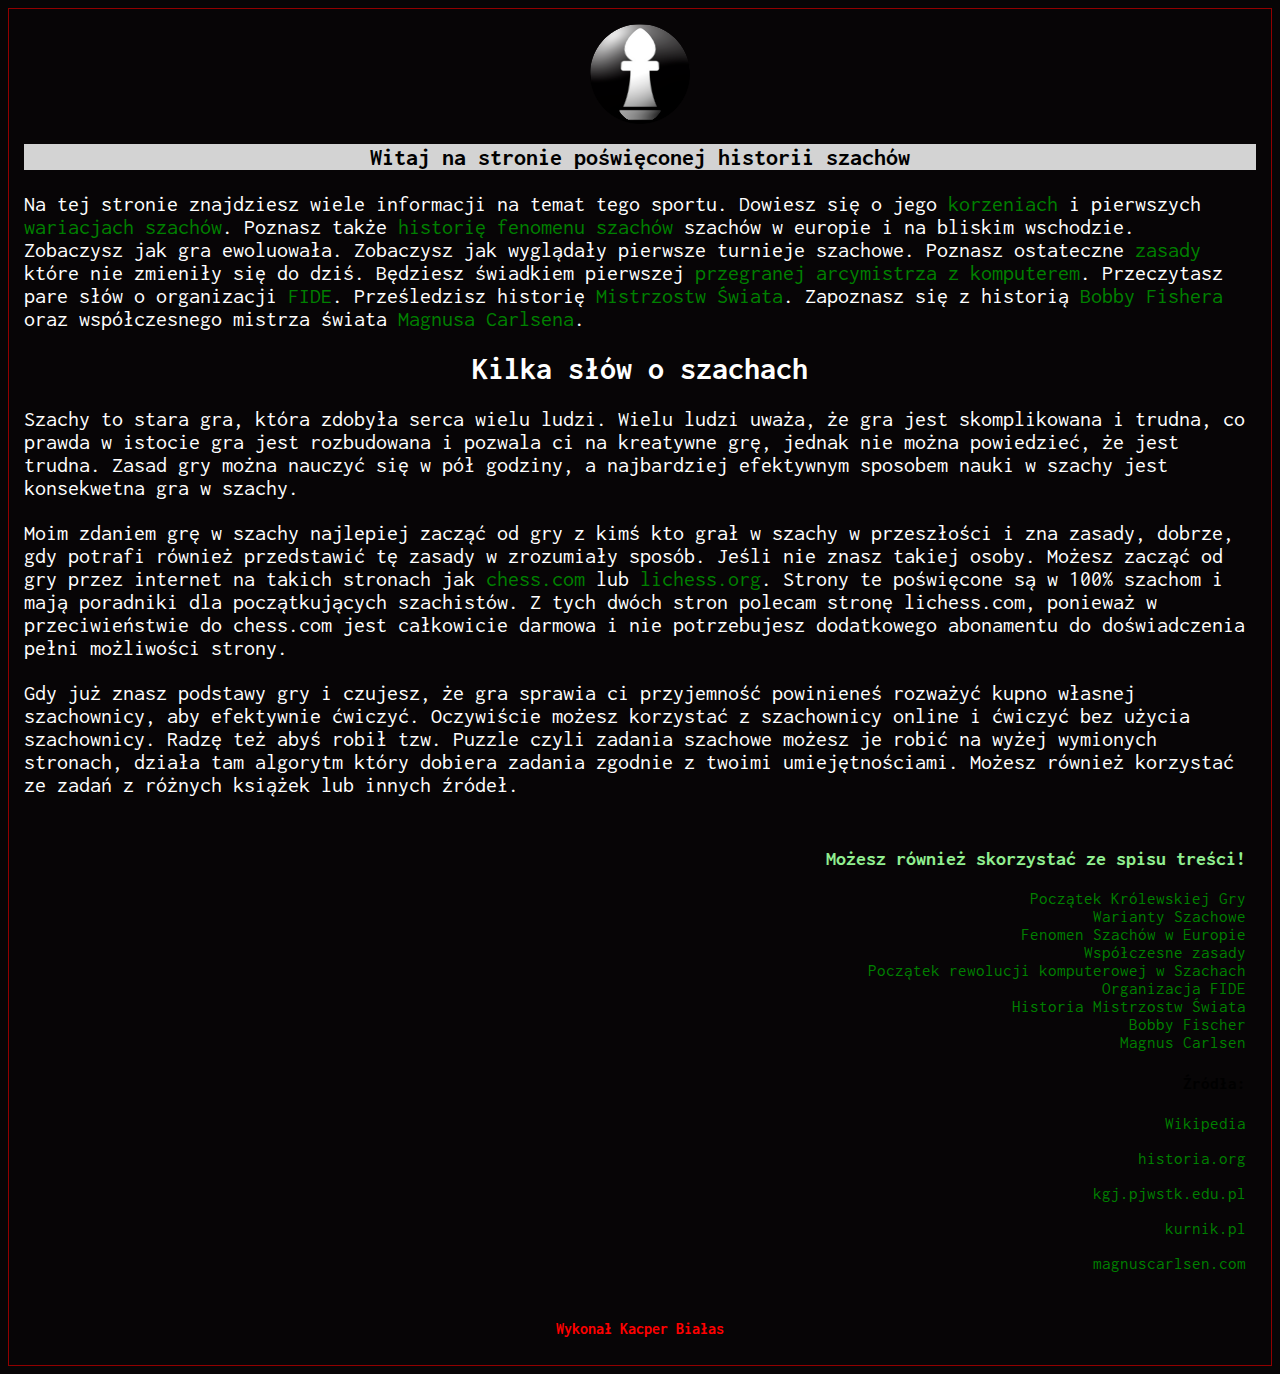
<file: index.html>
<html>
    <head>
        <meta charset="utf-8">
        <title>Historia szachów</title>
        <link rel="stylesheet" href="style.css">
        <link rel="preconnect" href="https://fonts.gstatic.com">
        <link href="https://fonts.googleapis.com/css2?family=Inconsolata&display=swap" rel="stylesheet">
    </head>
    <body>
        <div class="container">
        <div class="logo">
        <a href="index.html"><img src="logo1.png"></a>
        </div>
        <h2>Witaj na stronie poświęconej historii szachów</h2>
        <div class="content">
        <p>Na tej stronie znajdziesz wiele informacji na temat tego sportu. Dowiesz się o jego <a href=strona1.htm> korzeniach</a> i pierwszych <a href="strona2.htm"> wariacjach szachów</a>.
        Poznasz także <a href="strona3.htm">historię fenomenu szachów</a> szachów w europie i na bliskim wschodzie.
        <br>
        Zobaczysz jak gra ewoluowała. Zobaczysz jak wyglądały pierwsze turnieje szachowe. Poznasz ostateczne <a href="strona5.htm">zasady</a> które nie zmieniły się do dziś. Będziesz świadkiem pierwszej 
        <a href="strona6.htm"> przegranej arcymistrza z komputerem</a>. Przeczytasz pare słów o organizacji <a href="strona7.htm">FIDE</a>.
        Prześledzisz historię <a href="strona8.htm">Mistrzostw Świata</a>. Zapoznasz się z historią <a href="strona9.htm">Bobby Fishera</a> oraz współczesnego mistrza świata
        <a href="strona10.htm">Magnusa Carlsena</a>.</p>
        </div>
        <h1>Kilka słów o szachach</h1>
        <div class="content">
        <p>
        Szachy to stara gra, która zdobyła serca wielu ludzi. Wielu ludzi uważa, że gra jest skomplikowana i trudna, co prawda w istocie gra jest rozbudowana i pozwala ci na kreatywne grę, jednak nie można powiedzieć, że jest trudna. Zasad gry można nauczyć się w pół godziny, a najbardziej efektywnym sposobem nauki w szachy jest konsekwetna gra w szachy.</p>
        <p>Moim zdaniem grę w szachy najlepiej zacząć od gry z kimś kto grał w szachy w przeszłości i zna zasady, dobrze, gdy potrafi również przedstawić tę zasady w zrozumiały sposób. Jeśli nie znasz takiej osoby. Możesz zacząć od gry przez internet na takich stronach jak <a href="https://www.chess.com" target="_blank">chess.com</a> lub <a href="https://www.lichess.org" target="_blank">lichess.org</a>. Strony te poświęcone są w 100% szachom i mają poradniki dla początkujących szachistów. Z tych dwóch stron polecam stronę lichess.com, ponieważ w przeciwieństwie do chess.com jest całkowicie darmowa i nie potrzebujesz dodatkowego abonamentu do doświadczenia pełni możliwości strony.</p>
        <p>Gdy już znasz podstawy gry i czujesz, że gra sprawia ci przyjemność powinieneś rozważyć kupno własnej szachownicy, aby efektywnie ćwiczyć. Oczywiście możesz korzystać z szachownicy online i ćwiczyć bez użycia szachownicy. Radzę też abyś robił tzw. Puzzle czyli zadania szachowe możesz je robić na wyżej wymionych stronach, działa tam algorytm który dobiera zadania zgodnie z twoimi umiejętnościami. Możesz również korzystać ze zadań z różnych książek lub innych źródeł.</p>
        </div>
        <div class="sources">
        <h3>Możesz również skorzystać ze spisu treści!</h3>
        <a href="strona1.htm">Początek Królewskiej Gry</a> <br>
        <a href="strona2.htm">Warianty Szachowe</a> <br>
        <a href="strona3.htm">Fenomen Szachów w Europie</a> <br>
        <a href="strona5.htm">Współczesne zasady</a> <br>
        <a href="strona6.htm">Początek rewolucji komputerowej w Szachach</a> <br>
        <a href="strona7.htm">Organizacja FIDE</a> <br>
        <a href="strona8.htm">Historia Mistrzostw Świata</a> <br> 
        <a href="strona9.htm">Bobby Fischer</a> <br>
        <a href="strona10.htm">Magnus Carlsen</a> <br>
        <h4>Źródła:</h4>
        <p><a href=https://pl.wikipedia.org/wiki/Szachy#Odmiany_tradycyjne>Wikipedia</a></p>
        <p><a href="https://historia.org.pl/2020/11/15/historia-szachow-czyli-jak-szachy-staly-sie-krolewska-gra/">historia.org</a></p>
        <p><a href="http://www.kgj.pjwstk.edu.pl">kgj.pjwstk.edu.pl</a></p>
        <p><a href="https://www.kurnik.pl">kurnik.pl</a></p>
        <p><a href="https://magnuscarlsen.com/en/">magnuscarlsen.com</a></p>
        </div>
        <div id="footer">
        <h4>Wykonał Kacper Białas</h4>
        </div>
        </div>
        
    
    </body>
</file>
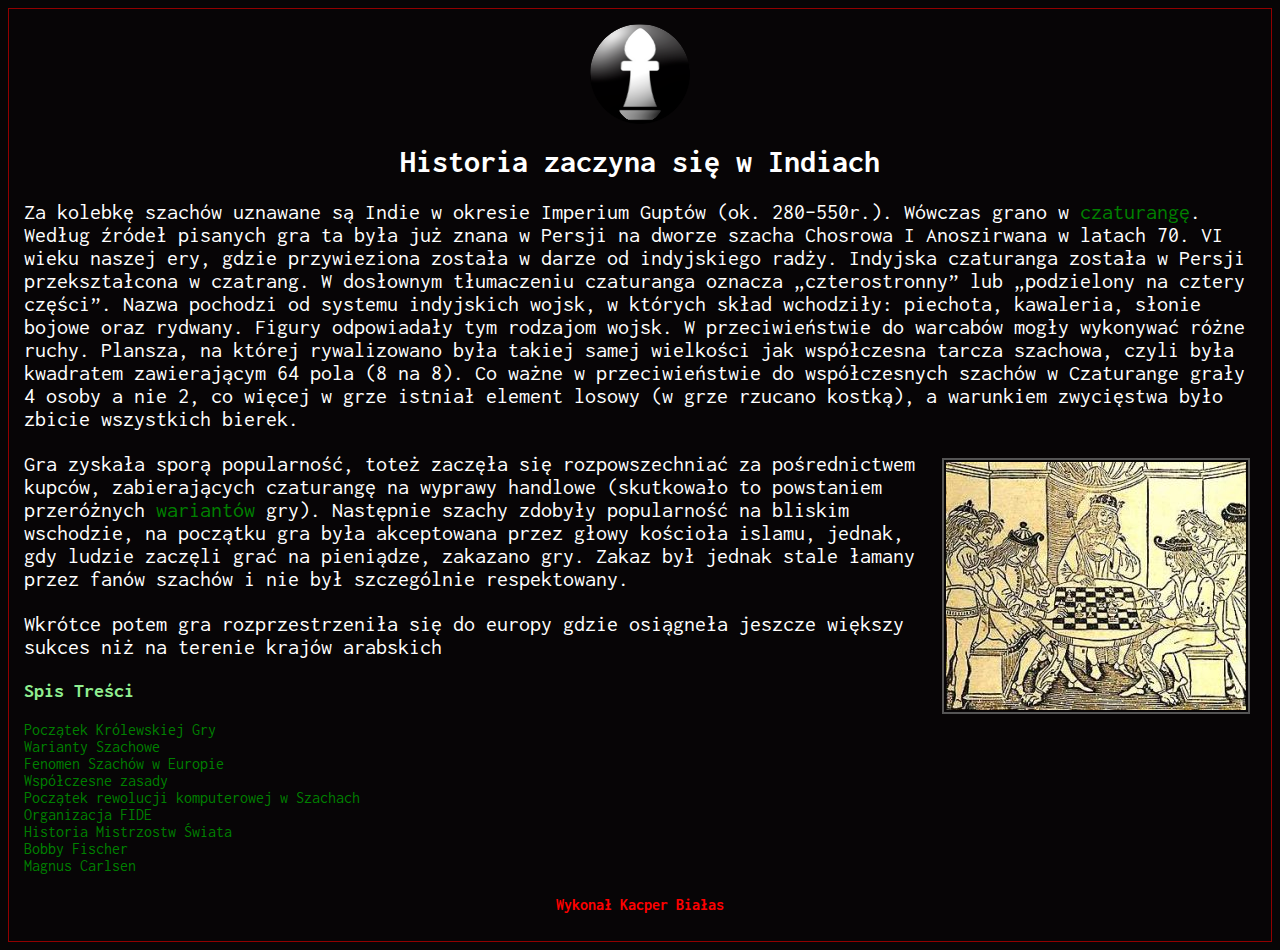
<file: strona1.htm>
<html>
    <head>
        <meta charset="utf-8">
        <title>Historia szachów</title>
        <link rel="stylesheet" href="style.css">
        <link rel="preconnect" href="https://fonts.gstatic.com">
        <link href="https://fonts.googleapis.com/css2?family=Inconsolata&display=swap" rel="stylesheet">
    </head>
    <body>
        <div class="container">
        <div class="logo">
        <a href="index.html"><img src="logo1.png"></a>
        </div>
        <h1>Historia zaczyna się w Indiach</h1>
        <div class="content"><p>Za kolebkę szachów uznawane są Indie w okresie Imperium Guptów (ok. 280–550r.). Wówczas grano w <a href="strona2.htm#czaturanga">czaturangę</a>. Według źródeł pisanych gra ta była już znana w Persji na dworze szacha Chosrowa I Anoszirwana w latach 70. VI wieku naszej ery, gdzie przywieziona została w darze od indyjskiego radży. Indyjska czaturanga została w Persji przekształcona w czatrang. W dosłownym tłumaczeniu czaturanga oznacza „czterostronny” lub „podzielony na cztery części”. Nazwa pochodzi od systemu indyjskich wojsk, w których skład wchodziły: piechota, kawaleria, słonie bojowe oraz rydwany. Figury odpowiadały tym rodzajom wojsk. W przeciwieństwie do warcabów mogły wykonywać różne ruchy. Plansza, na której rywalizowano była takiej samej wielkości jak współczesna tarcza szachowa, czyli była kwadratem zawierającym 64 pola (8 na 8). Co ważne w przeciwieństwie do współczesnych szachów w Czaturange grały 4 osoby a nie 2, co więcej w grze istniał element losowy (w grze rzucano kostką), a warunkiem zwycięstwa było zbicie wszystkich bierek.</p></div>
        <div class="image"><img src="1.jpg"></div>
        <div class="content">
        <p>Gra zyskała sporą popularność, toteż zaczęła się rozpowszechniać za pośrednictwem kupców, zabierających czaturangę na wyprawy handlowe (skutkowało to powstaniem przeróżnych<a href="strona2.htm"> wariantów </a>gry). Następnie szachy zdobyły popularność na bliskim wschodzie, na początku gra była akceptowana przez głowy kościoła islamu, jednak, gdy ludzie zaczęli grać na pieniądze, zakazano gry. Zakaz był jednak stale łamany przez fanów szachów i nie był szczególnie respektowany.</p>
        <p>Wkrótce potem gra rozprzestrzeniła się do europy gdzie osiągneła jeszcze większy sukces niż na terenie krajów arabskich</p>
        </div>
        <h3>Spis Treści</h3>
        <a href="strona1.htm">Początek Królewskiej Gry</a> <br>
        <a href="strona2.htm">Warianty Szachowe</a> <br>
        <a href="strona3.htm">Fenomen Szachów w Europie</a> <br>
        <a href="strona5.htm">Współczesne zasady</a> <br>
        <a href="strona6.htm">Początek rewolucji komputerowej w Szachach</a> <br>
        <a href="strona7.htm">Organizacja FIDE</a> <br>
        <a href="strona8.htm">Historia Mistrzostw Świata</a> <br> 
        <a href="strona9.htm">Bobby Fischer</a> <br>
        <a href="strona10.htm">Magnus Carlsen</a> <br>
        <div id="footer">
        <h4>Wykonał Kacper Białas</h4>
        </div>
        </div>
    </body>
</file>
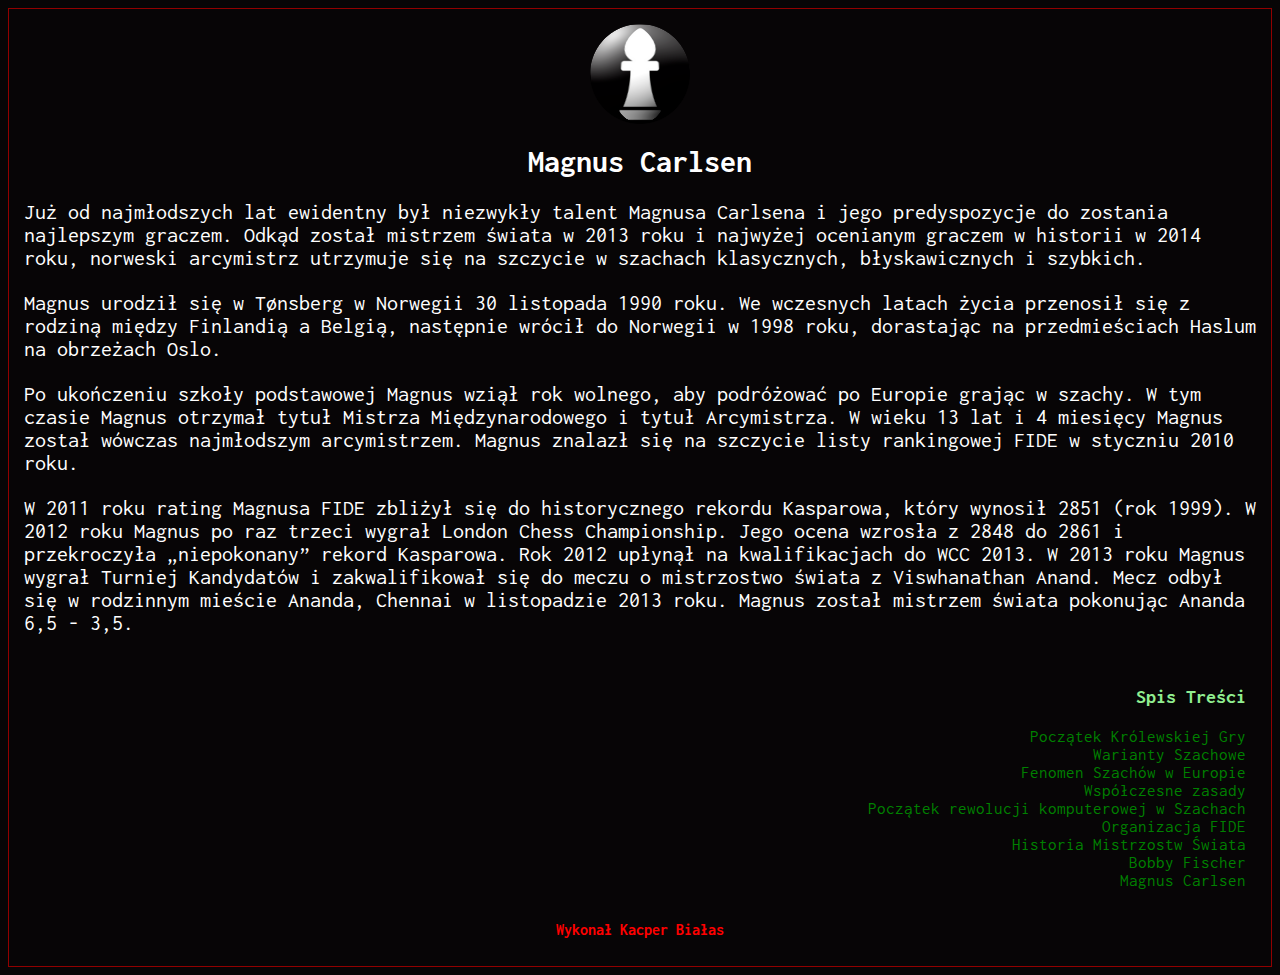
<file: strona10.htm>
<html>
    <head>
        <meta charset="utf-8">
        <title>Historia szachów</title>
        <link rel="stylesheet" href="style.css">
        <link rel="preconnect" href="https://fonts.gstatic.com">
        <link href="https://fonts.googleapis.com/css2?family=Inconsolata&display=swap" rel="stylesheet">
    </head>
    <body>
        <div class="container">
        <div class="logo">
        <a href="index.html"><img src="logo1.png"></a>
        </div>
        <h1>Magnus Carlsen</h1>
        <div class="content">
        <p>Już od najmłodszych lat ewidentny był niezwykły talent Magnusa Carlsena i jego predyspozycje do zostania najlepszym graczem. Odkąd został mistrzem świata w 2013 roku i najwyżej ocenianym graczem w historii w 2014 roku, norweski arcymistrz utrzymuje się na szczycie w szachach klasycznych, błyskawicznych i szybkich. </p>
        <p>Magnus urodził się w Tønsberg w Norwegii 30 listopada 1990 roku. We wczesnych latach życia przenosił się z rodziną między Finlandią a Belgią, następnie wrócił do Norwegii w 1998 roku, dorastając na przedmieściach Haslum na obrzeżach Oslo.</p>
        <p>Po ukończeniu szkoły podstawowej Magnus wziął rok wolnego, aby podróżować po Europie grając w szachy. W tym czasie Magnus otrzymał tytuł Mistrza Międzynarodowego i tytuł Arcymistrza. W wieku 13 lat i 4 miesięcy Magnus został wówczas najmłodszym arcymistrzem. Magnus znalazł się na szczycie listy rankingowej FIDE w styczniu 2010 roku. </p>
        <p>W 2011 roku rating Magnusa FIDE zbliżył się do historycznego rekordu Kasparowa, który wynosił 2851 (rok 1999). W 2012 roku Magnus po raz trzeci wygrał London Chess Championship. Jego ocena wzrosła z 2848 do 2861 i przekroczyła „niepokonany” rekord Kasparowa. Rok 2012 upłynął na kwalifikacjach do WCC 2013.
        W 2013 roku Magnus wygrał Turniej Kandydatów i zakwalifikował się do meczu o mistrzostwo świata z Viswhanathan Anand. Mecz odbył się w rodzinnym mieście Ananda, Chennai w listopadzie 2013 roku. Magnus został mistrzem świata pokonując Ananda 6,5 - 3,5. </p>
        </div>
        <div class="sources">
                <h3>Spis Treści</h3>
        <a href="strona1.htm">Początek Królewskiej Gry</a> <br>
        <a href="strona2.htm">Warianty Szachowe</a> <br>
        <a href="strona3.htm">Fenomen Szachów w Europie</a> <br>
        <a href="strona5.htm">Współczesne zasady</a> <br>
        <a href="strona6.htm">Początek rewolucji komputerowej w Szachach</a> <br>
        <a href="strona7.htm">Organizacja FIDE</a> <br>
        <a href="strona8.htm">Historia Mistrzostw Świata</a> <br> 
        <a href="strona9.htm">Bobby Fischer</a> <br>
        <a href="strona10.htm">Magnus Carlsen</a> <br>
        </div>
        <div id="footer">
        <h4>Wykonał Kacper Białas</h4>
        </div>
        </div>
    </body>
</file>
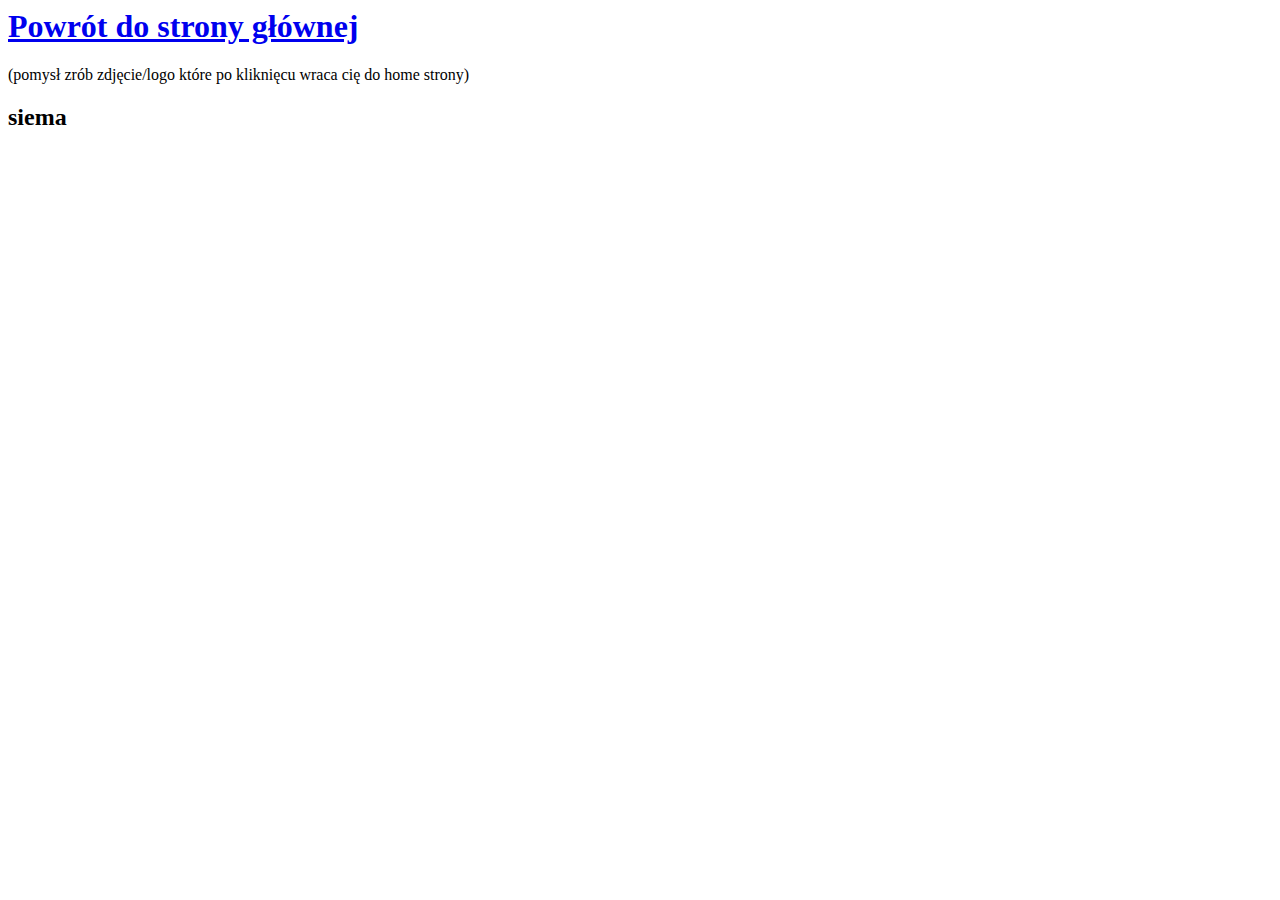
<file: strona11.htm>
<html>
    <head>
        <meta charset="utf-8">
        <title>Historia szachów</title>
    </head>
    <body>
        <h1><a href="index.html">Powrót do strony głównej</a></h1>
        <p>(pomysł zrób zdjęcie/logo które po kliknięcu wraca cię do home strony)</p>
        <h2>siema</h2>
    
    </body>
</file>
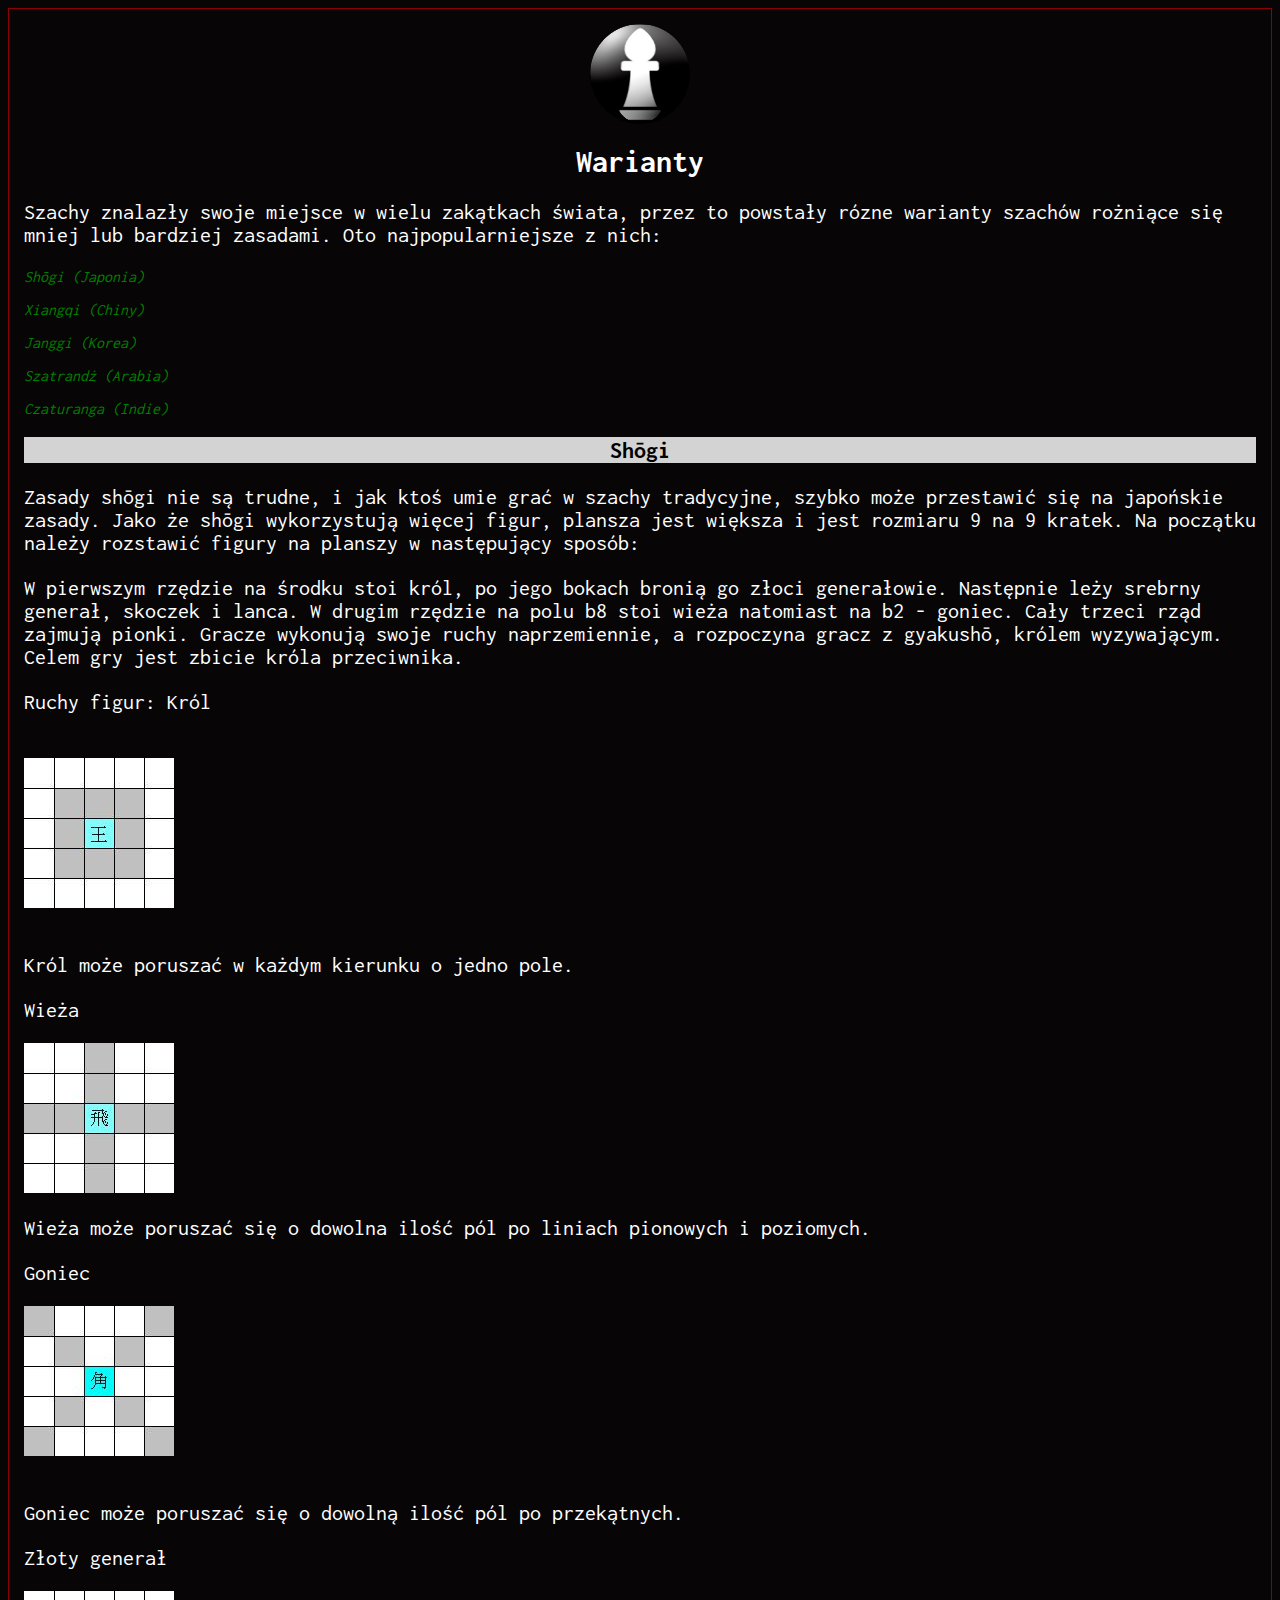
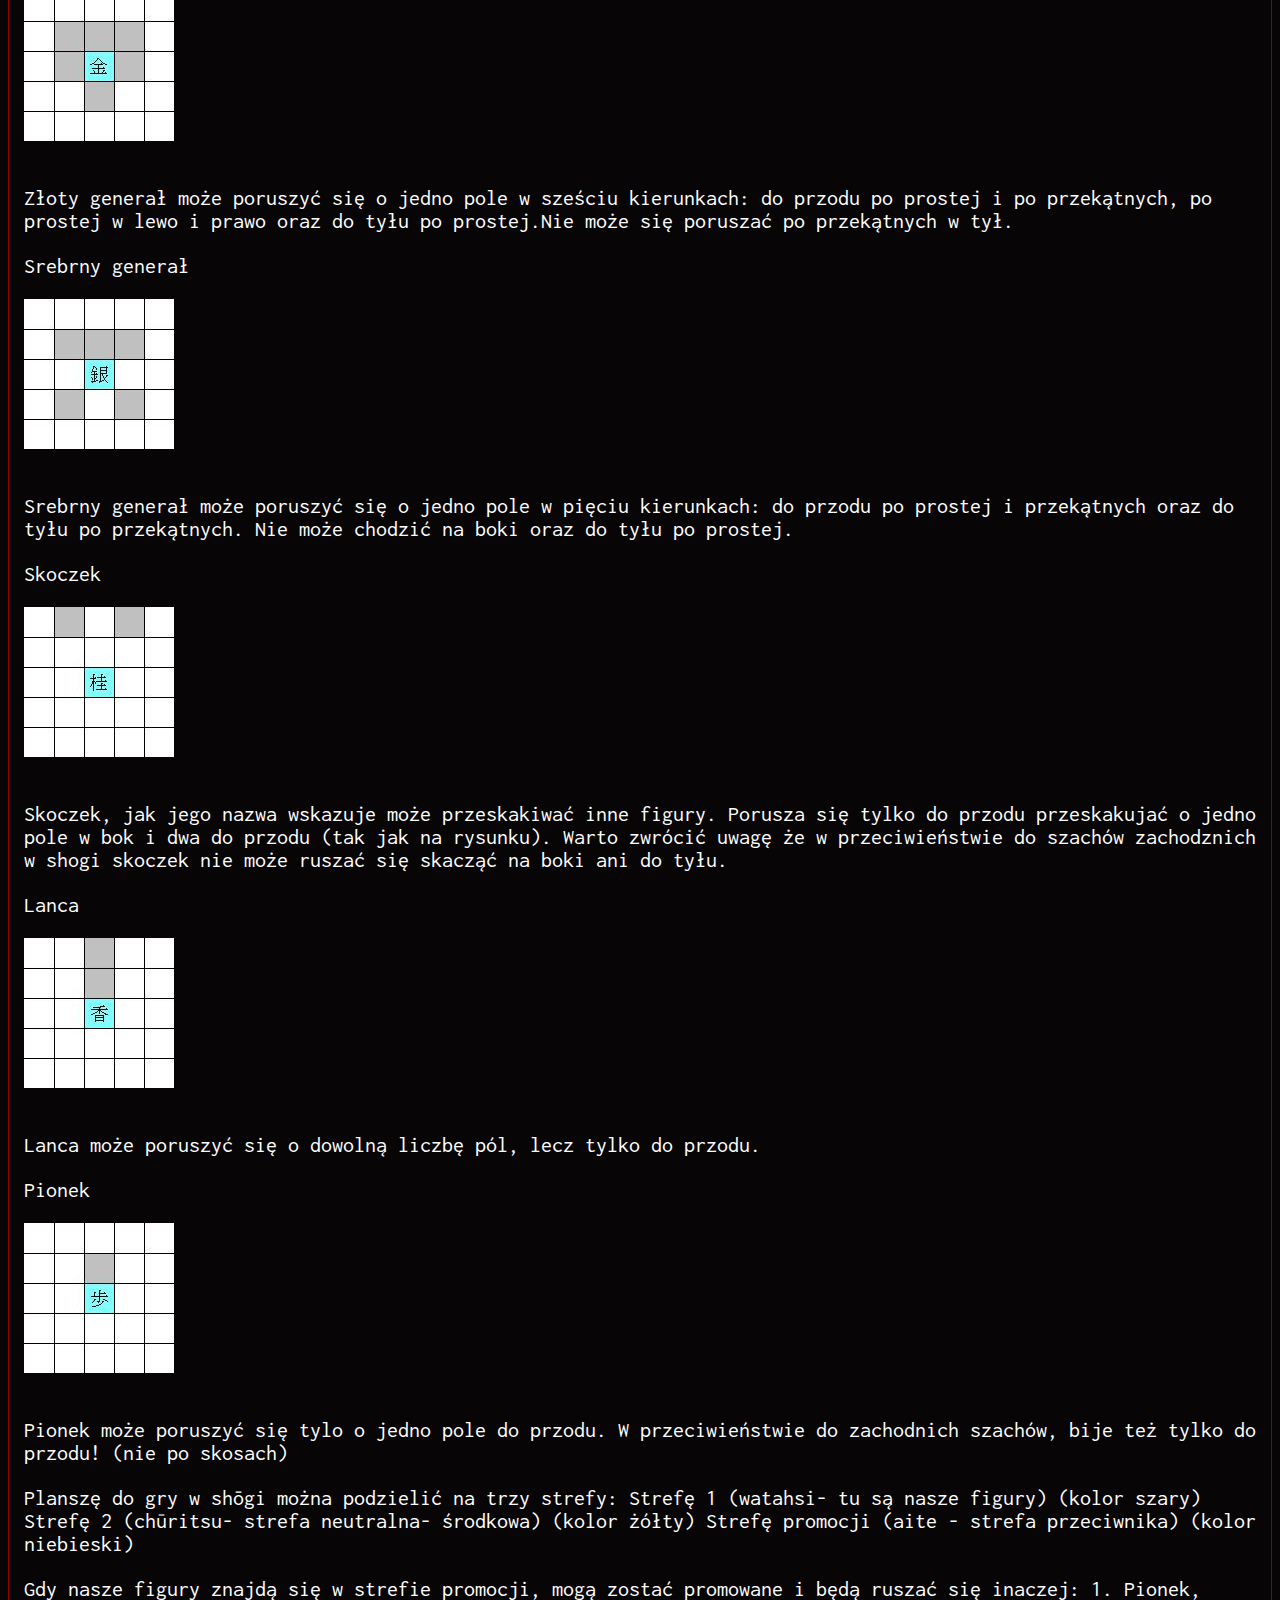
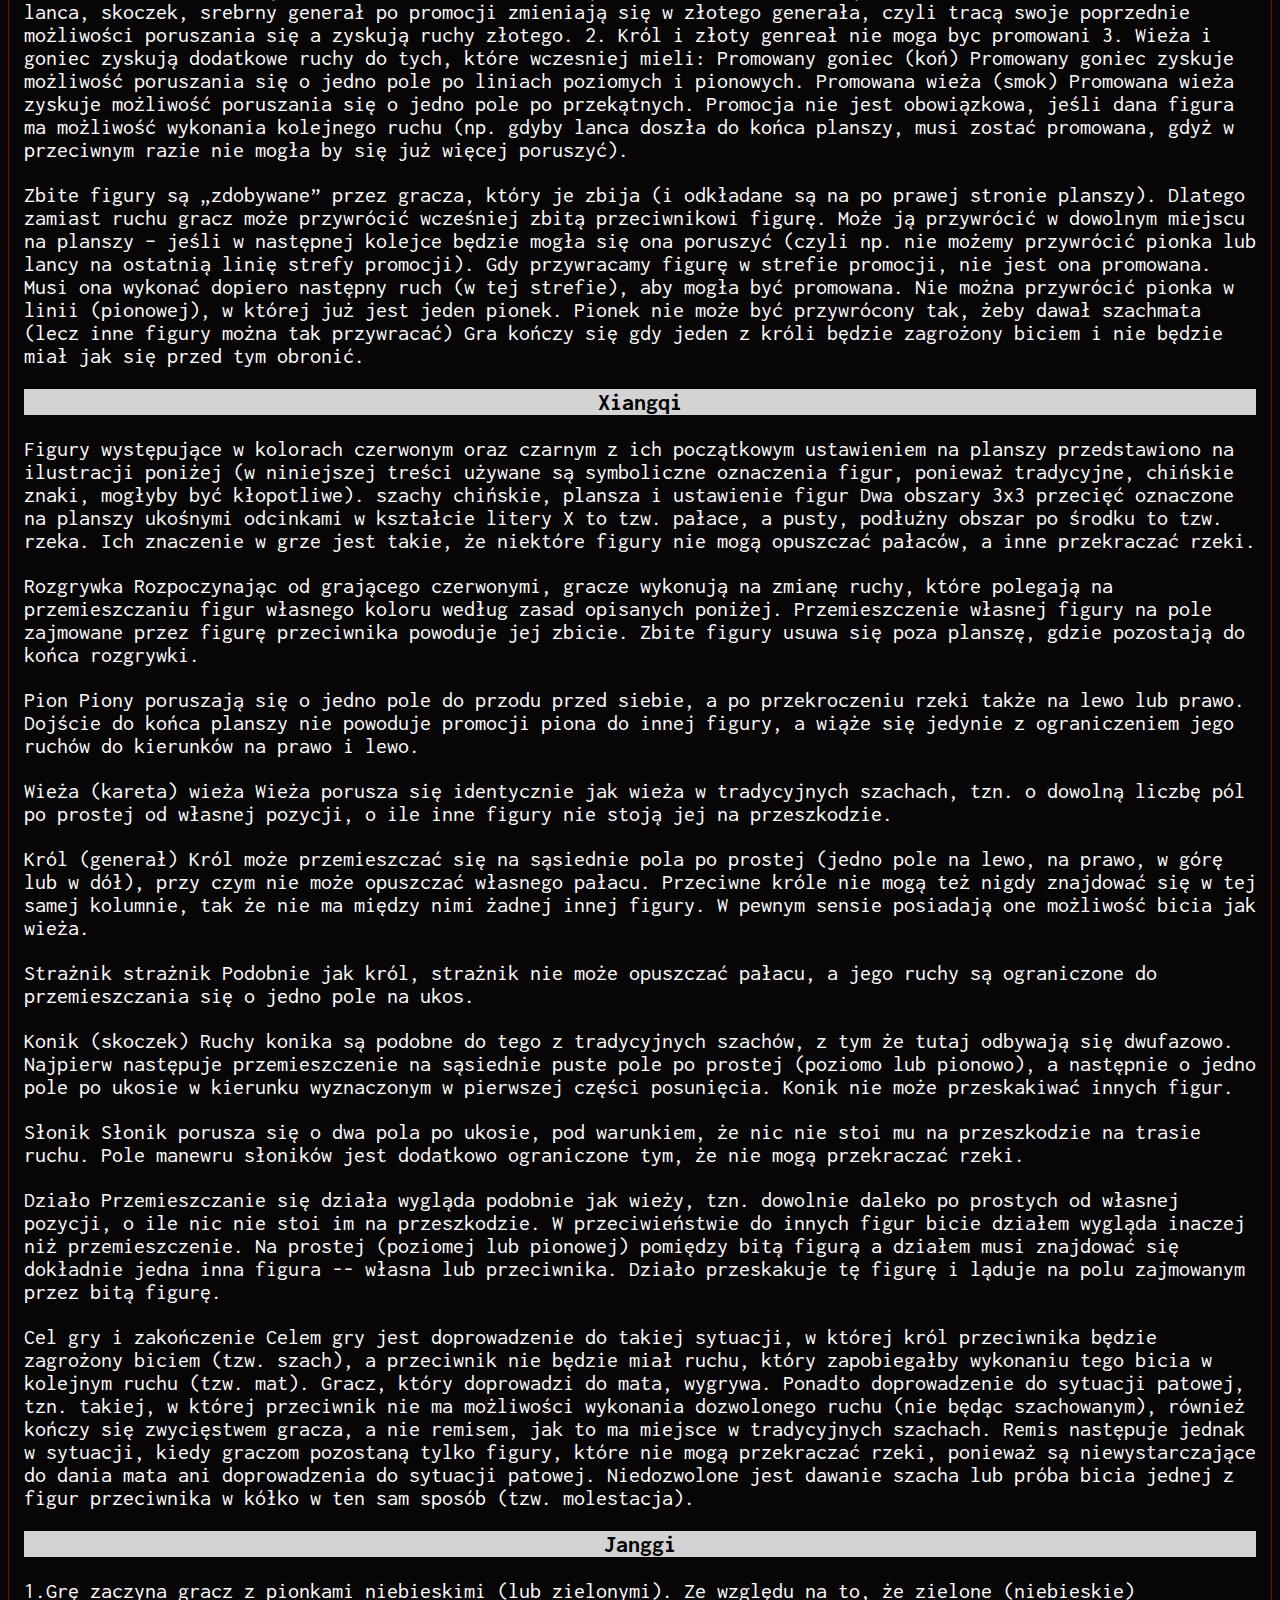
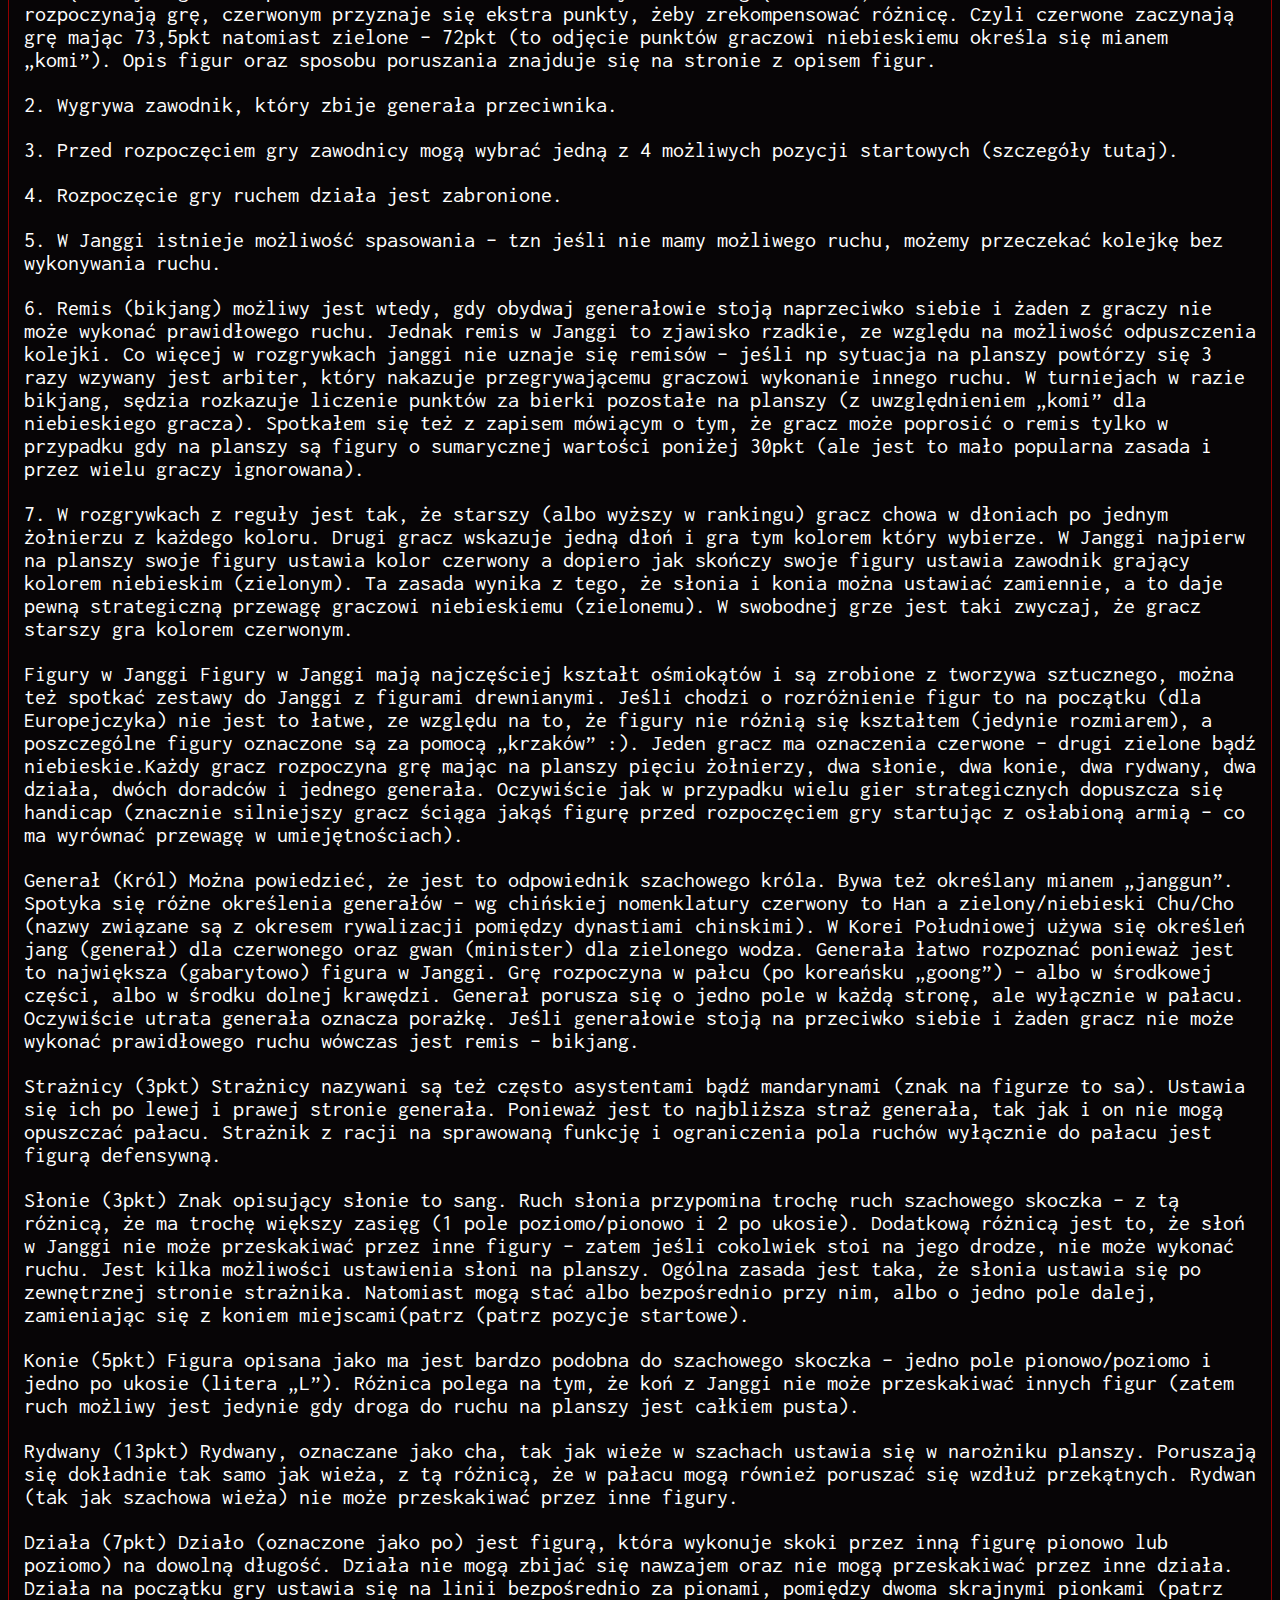
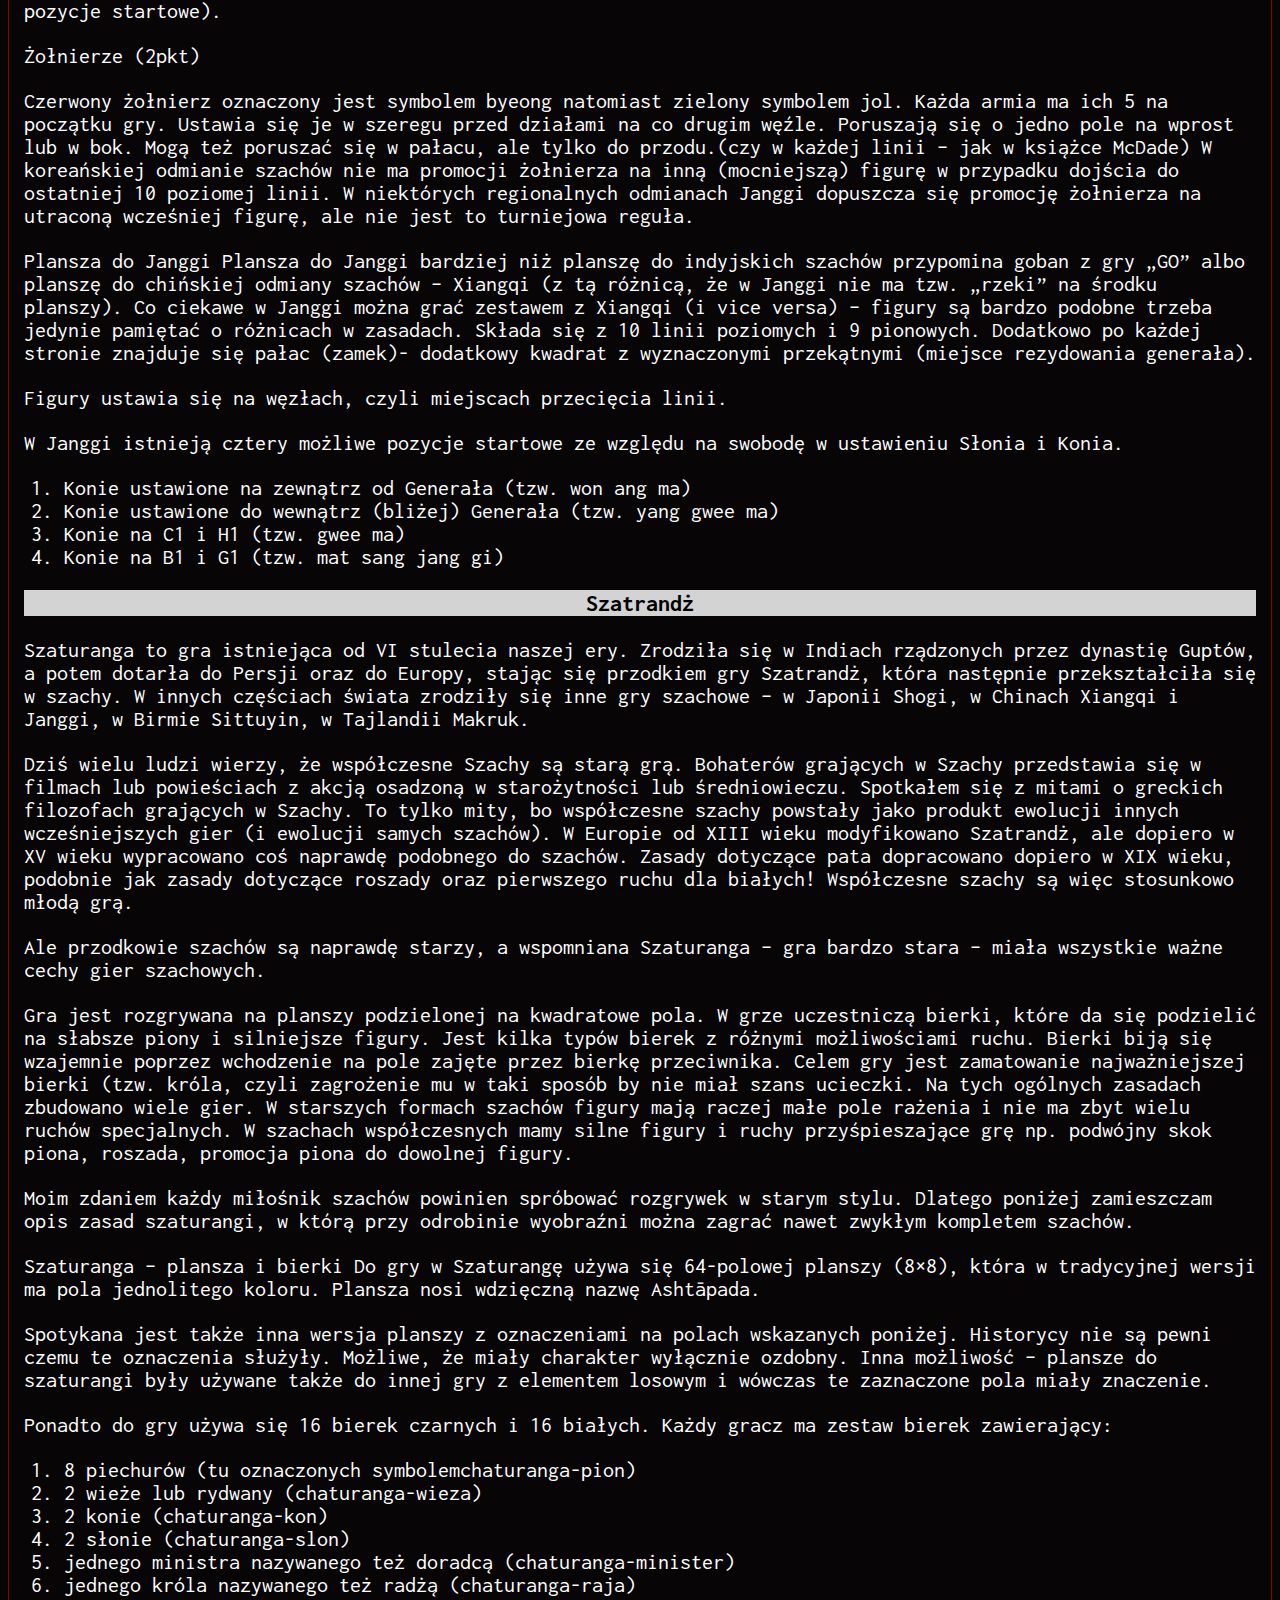
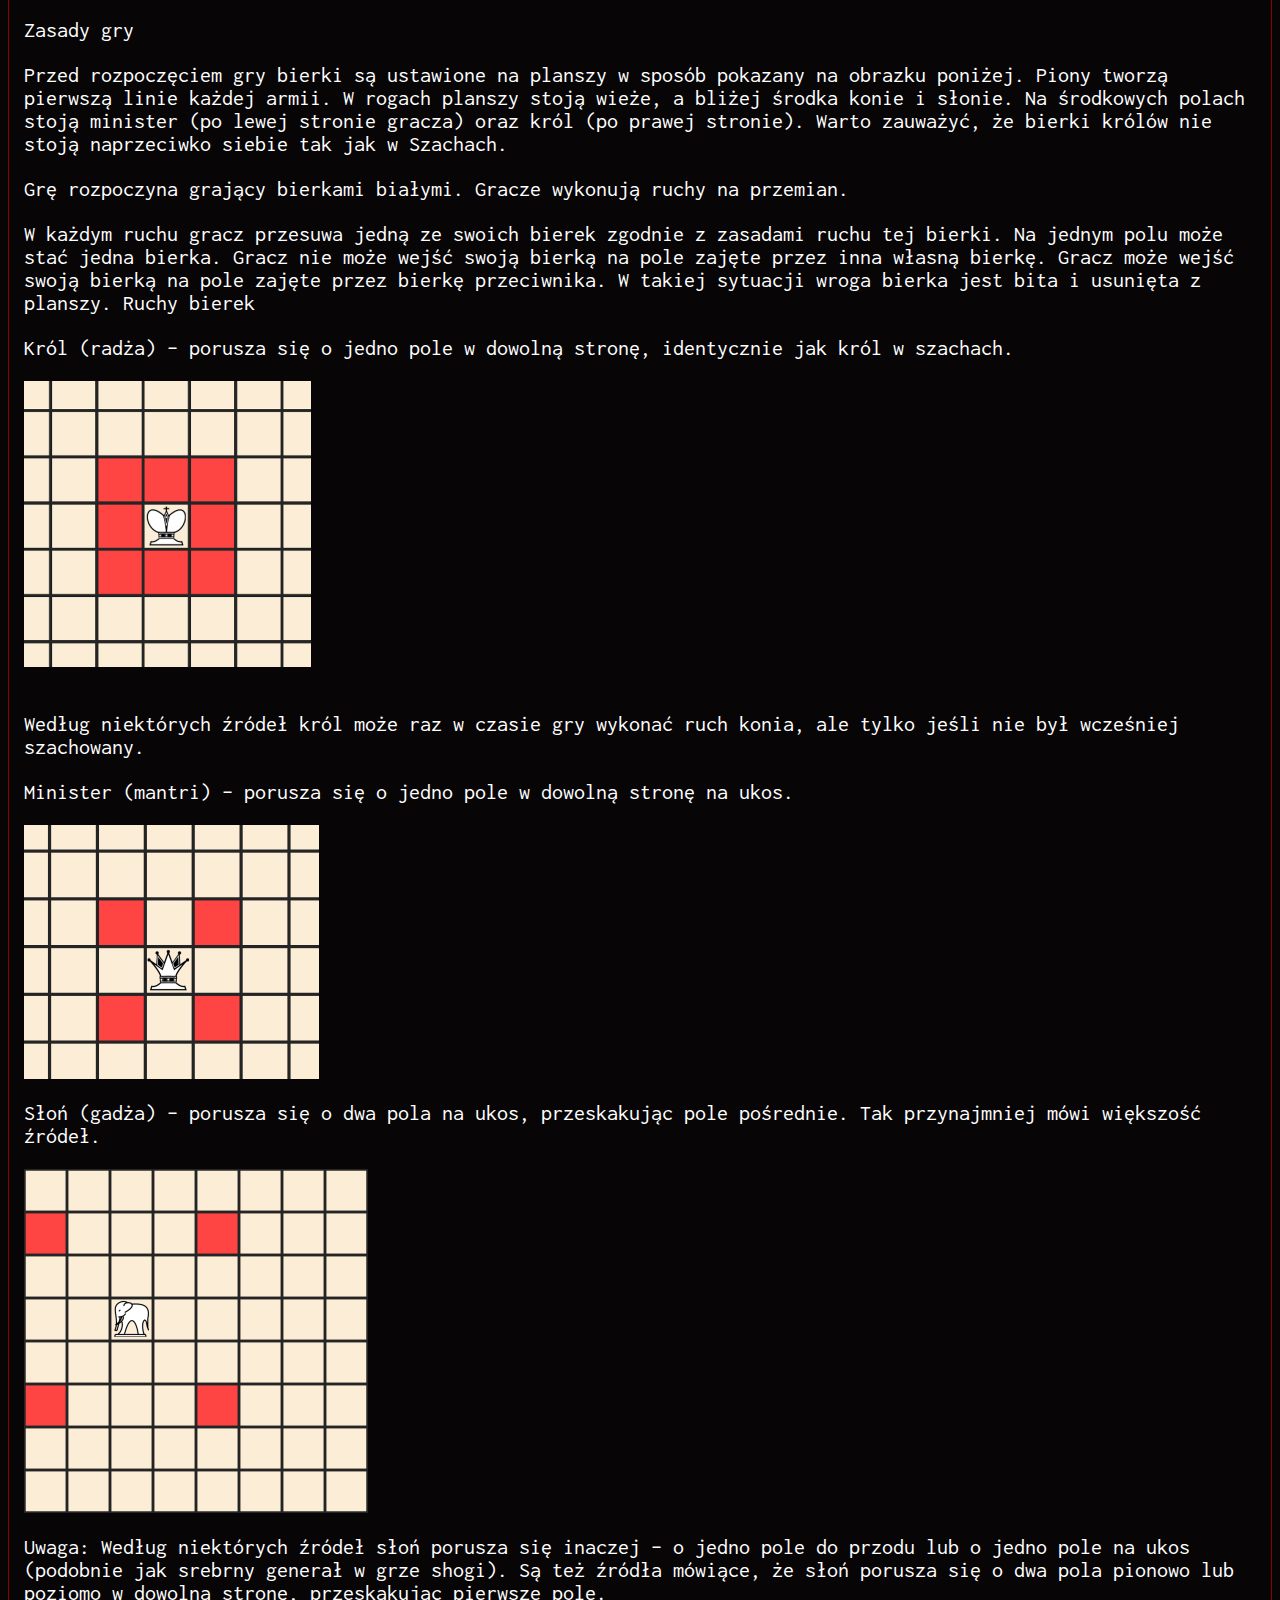
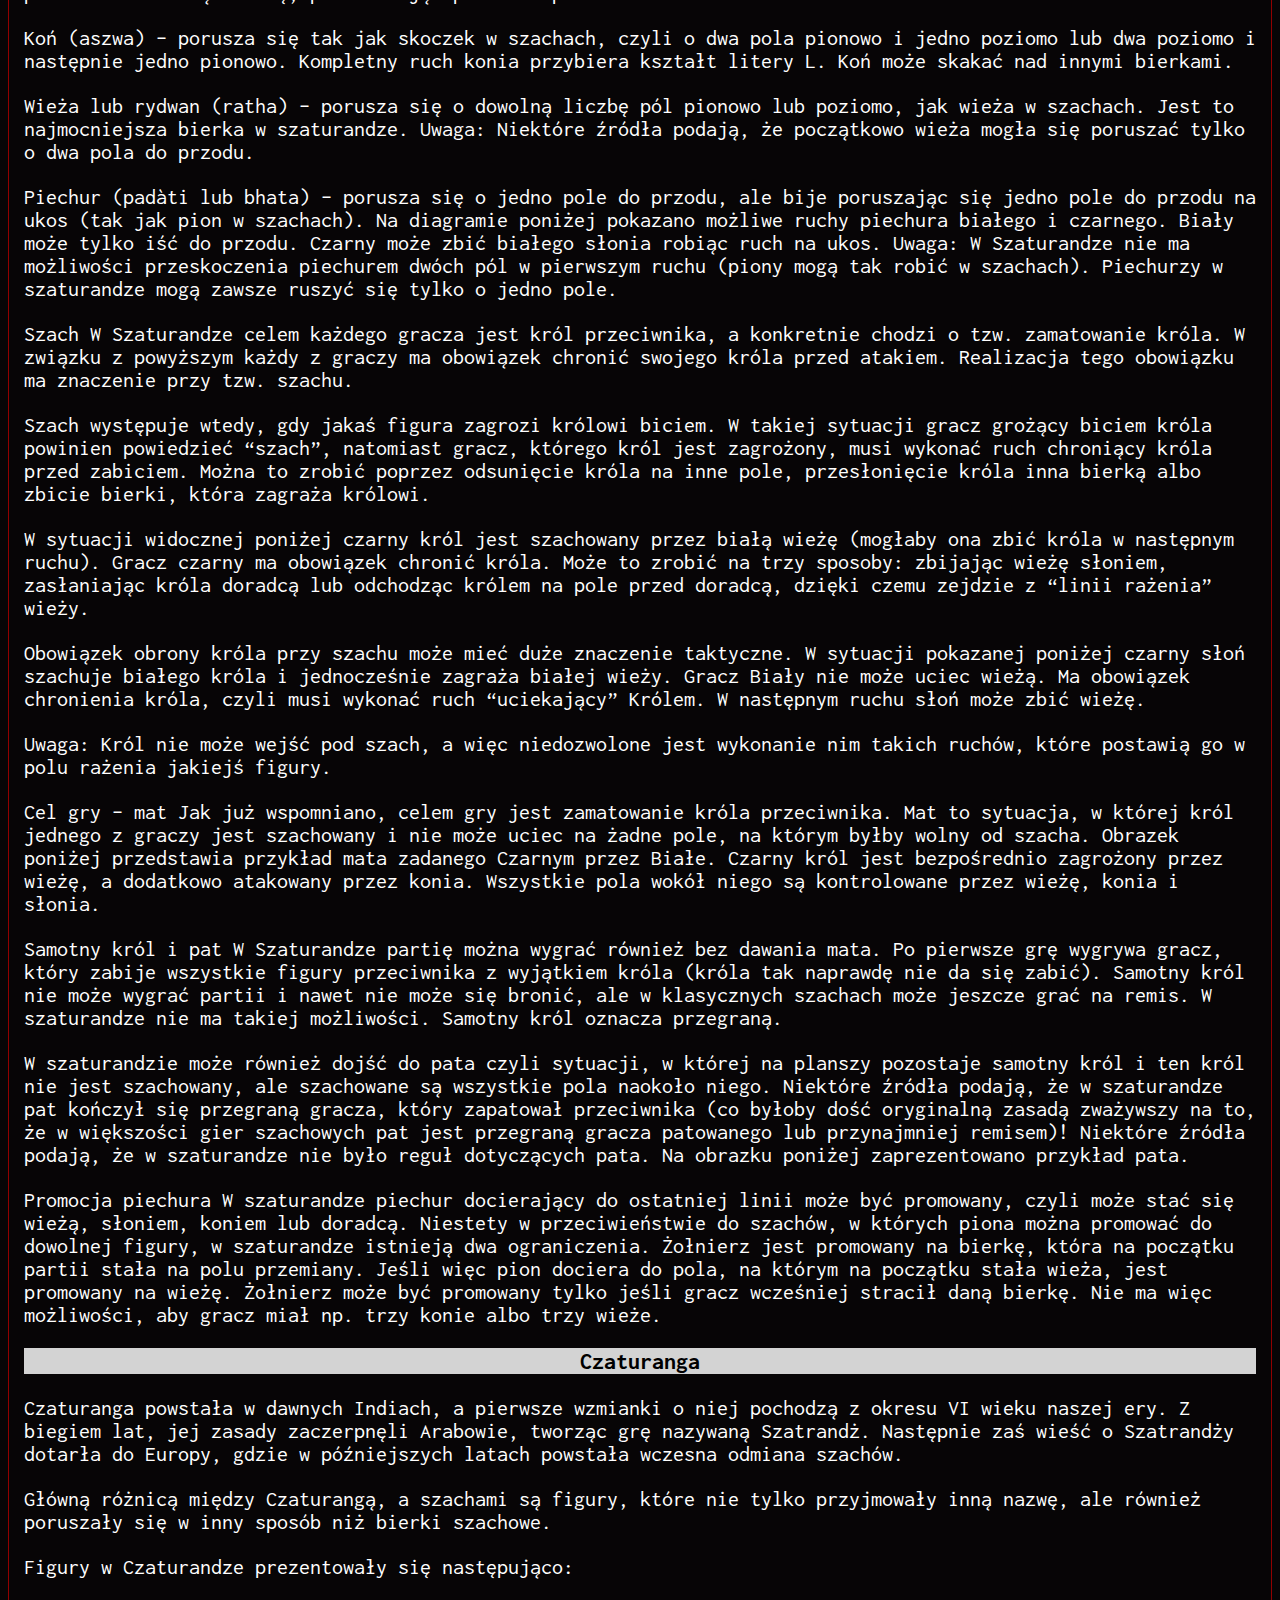
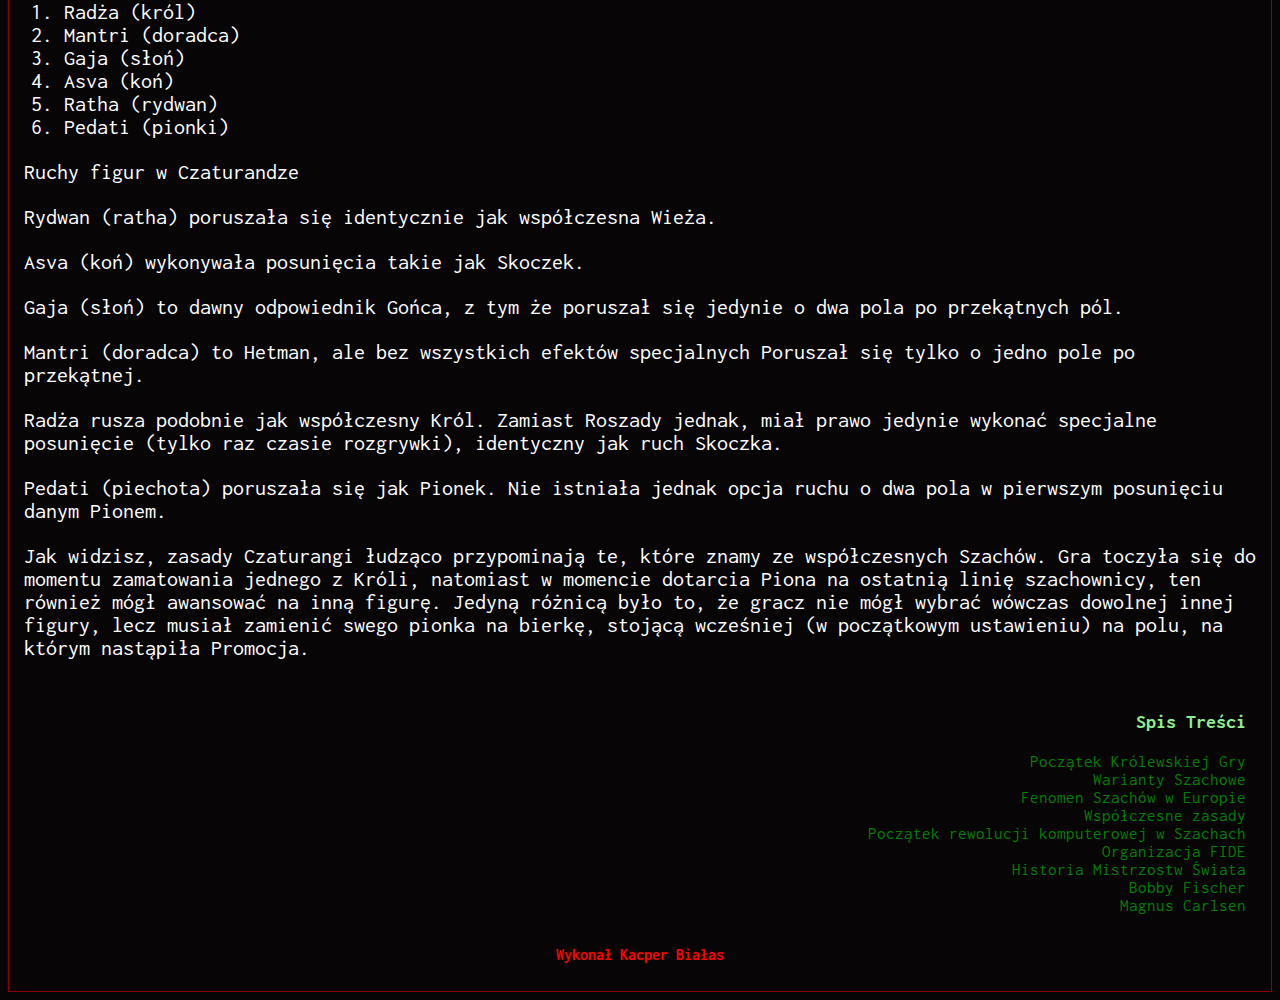
<file: strona2.htm>
<html>
    <head>
        <meta charset="utf-8">
        <title>Historia szachów</title>
        <link rel="stylesheet" href="style.css">
        <link rel="preconnect" href="https://fonts.gstatic.com">
        <link href="https://fonts.googleapis.com/css2?family=Inconsolata&display=swap" rel="stylesheet">
    </head>
    <body>
        <div class="container">
        <div class="logo">
        <a href="index.html"><img src="logo1.png"></a>
        </div>
        <h1>Warianty</h1>
        <div class="content">
            <p>Szachy znalazły swoje miejsce w wielu zakątkach świata, przez to powstały rózne warianty szachów rożniące się mniej lub bardziej zasadami. Oto najpopularniejsze z nich:</p></div>
            <p id="link"><em><a href="#shogi">Shōgi (Japonia)</a></em></p>
            <p id="link"><em><a href="#xiangqi">Xiangqi (Chiny)</a></em></p>
            <p id="link"><em><a href="#janggi">Janggi (Korea)</a></em></p>
            <p id="link"><em><a href="#szatrandz">Szatrandż (Arabia)</a></em></p>
            <p id="link"><em><a href="#czaturanga">Czaturanga (Indie)</a></em></p>
        <h2 id="shogi">Shōgi</h2>
        <div class="content">
        <p>Zasady shōgi nie są trudne, i jak ktoś umie grać w szachy tradycyjne, szybko może przestawić się na japońskie zasady. Jako że shōgi wykorzystują więcej figur, plansza jest większa i jest rozmiaru 9 na 9 kratek. Na początku należy rozstawić figury na planszy w następujący sposób:

	
        <p>W pierwszym rzędzie na środku stoi król, po jego bokach bronią go złoci generałowie. Następnie leży srebrny generał, skoczek i lanca. W drugim rzędzie na polu b8 stoi wieża natomiast na b2 - goniec. Cały trzeci rząd zajmują pionki.
        Gracze wykonują swoje ruchy naprzemiennie, a rozpoczyna gracz z gyakushō, królem wyzywającym. Celem gry jest zbicie króla przeciwnika.</p>



        <p>Ruchy figur:
        Król</p> <br>
        <div class="image-alt">
        <img src="K1.jpg">
        </div><br>
            <p>Król może poruszać w każdym kierunku o jedno pole.</p>



        <p>Wieża</p>
        <div class="image-alt">
        <img src="hisha.jpg">
        </div><br>
        Wieża może poruszać się o dowolna ilość pól po liniach pionowych i poziomych.



            <p>Goniec</p>
        <div class="image-alt">
        <img src="kaku.jpg">
        </div><br>
        <p>Goniec może poruszać się o dowolną ilość pól po przekątnych.</p>



        <p>Złoty generał</p>
        <div class="image-alt">
        <img src="kin.jpg">
        </div><br>
        <p>Złoty generał może poruszyć się o jedno pole w sześciu kierunkach: do przodu po prostej i po przekątnych, po prostej w lewo i prawo oraz do tyłu po prostej.Nie może się poruszać po przekątnych w tył.</p>



        <p>Srebrny generał</p>
        <div class="image-alt">
        <img src="gin.jpg">
        </div><br>
        <p>Srebrny generał może poruszyć się o jedno pole w pięciu kierunkach: do przodu po prostej i przekątnych oraz do tyłu po przekątnych. Nie może chodzić na boki oraz do tyłu po prostej.</p>



        <p>Skoczek</p>
        <div class="image-alt">
        <img src="keima.jpg">
        </div><br>   
        <p>Skoczek, jak jego nazwa wskazuje może przeskakiwać inne figury. Porusza się tylko do przodu przeskakujać o jedno pole w bok i dwa do przodu (tak jak na rysunku). Warto zwrócić uwagę że w przeciwieństwie do szachów zachodznich w shogi skoczek nie może ruszać się skacząć na boki ani do tyłu.</p>



        <p>Lanca</p>
        <div class="image-alt">
        <img src="kyosha.jpg">
        </div><br>
        <p>Lanca może poruszyć się o dowolną liczbę pól, lecz tylko do przodu.</p>



        <p>Pionek</p>
        <div class="image-alt">
        <img src="fu.jpg">
        </div><br>
        <p>Pionek może poruszyć się tylo o jedno pole do przodu. W przeciwieństwie do zachodnich szachów, bije też tylko do przodu! (nie po skosach)</p>

        <p>Planszę do gry w shōgi można podzielić na trzy strefy:

        Strefę 1 (watahsi- tu są nasze figury) (kolor szary)
        Strefę 2 (chūritsu- strefa neutralna- środkowa) (kolor żółty)
        Strefę promocji (aite - strefa przeciwnika) (kolor niebieski)
        </p>
        <p>
        Gdy nasze figury znajdą się w strefie promocji, mogą zostać promowane i będą ruszać się inaczej:

        1. Pionek, lanca, skoczek, srebrny generał po promocji zmieniają się w złotego generała, czyli tracą swoje poprzednie możliwości poruszania się a zyskują ruchy złotego.

        2. Król i złoty genreał nie moga byc promowani

        3. Wieża i goniec zyskują dodatkowe ruchy do tych, które wczesniej mieli:

        Promowany goniec (koń)
        Promowany goniec zyskuje możliwość poruszania się o jedno pole po liniach poziomych i pionowych.



        Promowana wieża (smok)
        Promowana wieża zyskuje możliwość poruszania się o jedno pole po przekątnych.



        Promocja nie jest obowiązkowa, jeśli dana figura ma możliwość wykonania kolejnego ruchu (np. gdyby lanca doszła do końca planszy, musi zostać promowana, gdyż w przeciwnym razie nie mogła by się już więcej poruszyć).
        </p>
        <p>
        Zbite figury są „zdobywane” przez gracza, który je zbija (i odkładane są na po prawej stronie planszy). Dlatego zamiast ruchu gracz może przywrócić wcześniej zbitą przeciwnikowi figurę. Może ją przywrócić w dowolnym miejscu na planszy – jeśli w następnej kolejce będzie mogła się ona poruszyć (czyli np. nie możemy przywrócić pionka lub lancy na ostatnią linię strefy promocji). Gdy przywracamy figurę w strefie promocji, nie jest ona promowana. Musi ona wykonać dopiero następny ruch (w tej strefie), aby mogła być promowana.

        Nie można przywrócić pionka w linii (pionowej), w której już jest jeden pionek.
        Pionek nie może być przywrócony tak, żeby dawał szachmata (lecz inne figury można tak przywracać)

        Gra kończy się gdy jeden z króli będzie zagrożony biciem i nie będzie miał jak się przed tym obronić.</p></div>
        <h2 id="xiangqi">Xiangqi</h2>
        <div class="content"> 
        <p>Figury występujące w kolorach czerwonym oraz czarnym z ich początkowym ustawieniem na planszy przedstawiono na ilustracji poniżej (w niniejszej treści używane są symboliczne oznaczenia figur, ponieważ tradycyjne, chińskie znaki, mogłyby być kłopotliwe).

        szachy chińskie, plansza i ustawienie figur
        Dwa obszary 3x3 przecięć oznaczone na planszy ukośnymi odcinkami w kształcie litery X to tzw. pałace, a pusty, podłużny obszar po środku to tzw. rzeka. Ich znaczenie w grze jest takie, że niektóre figury nie mogą opuszczać pałaców, a inne przekraczać rzeki.</p>

        <p>Rozgrywka
        Rozpoczynając od grającego czerwonymi, gracze wykonują na zmianę ruchy, które polegają na przemieszczaniu figur własnego koloru według zasad opisanych poniżej.

        Przemieszczenie własnej figury na pole zajmowane przez figurę przeciwnika powoduje jej zbicie. Zbite figury usuwa się poza planszę, gdzie pozostają do końca rozgrywki.</p>
        <p>
        <p>Pion
        Piony poruszają się o jedno pole do przodu przed siebie, a po przekroczeniu rzeki także na lewo lub prawo.

        Dojście do końca planszy nie powoduje promocji piona do innej figury, a wiąże się jedynie z ograniczeniem jego ruchów do kierunków na prawo i lewo.</p>

        <p>Wieża (kareta)
        wieża
        Wieża porusza się identycznie jak wieża w tradycyjnych szachach, tzn. o dowolną liczbę pól po prostej od własnej pozycji, o ile inne figury nie stoją jej na przeszkodzie.</p>
        
        <p>Król (generał)
        Król może przemieszczać się na sąsiednie pola po prostej (jedno pole na lewo, na prawo, w górę lub w dół), przy czym nie może opuszczać własnego pałacu.

        Przeciwne króle nie mogą też nigdy znajdować się w tej samej kolumnie, tak że nie ma między nimi żadnej innej figury. W pewnym sensie posiadają one możliwość bicia jak wieża.</p>

        <p>Strażnik
        strażnik
        Podobnie jak król, strażnik nie może opuszczać pałacu, a jego ruchy są ograniczone do przemieszczania się o jedno pole na ukos.</p>

        <p>Konik (skoczek)
        Ruchy konika są podobne do tego z tradycyjnych szachów, z tym że tutaj odbywają się dwufazowo. Najpierw następuje przemieszczenie na sąsiednie puste pole po prostej (poziomo lub pionowo), a następnie o jedno pole po ukosie w kierunku wyznaczonym w pierwszej części posunięcia.

        Konik nie może przeskakiwać innych figur.</p>

        <p>Słonik
        Słonik porusza się o dwa pola po ukosie, pod warunkiem, że nic nie stoi mu na przeszkodzie na trasie ruchu. Pole manewru słoników jest dodatkowo ograniczone tym, że nie mogą przekraczać rzeki.</p>
            
        <p>Działo
        Przemieszczanie się działa wygląda podobnie jak wieży, tzn. dowolnie daleko po prostych od własnej pozycji, o ile nic nie stoi im na przeszkodzie.

        W przeciwieństwie do innych figur bicie działem wygląda inaczej niż przemieszczenie.

        Na prostej (poziomej lub pionowej) pomiędzy bitą figurą a działem musi znajdować się dokładnie jedna inna figura -- własna lub przeciwnika. Działo przeskakuje tę figurę i ląduje na polu zajmowanym przez bitą figurę.</p>
        <p>
        Cel gry i zakończenie
        Celem gry jest doprowadzenie do takiej sytuacji, w której król przeciwnika będzie zagrożony biciem (tzw. szach), a przeciwnik nie będzie miał ruchu, który zapobiegałby wykonaniu tego bicia w kolejnym ruchu (tzw. mat). Gracz, który doprowadzi do mata, wygrywa.

        Ponadto doprowadzenie do sytuacji patowej, tzn. takiej, w której przeciwnik nie ma możliwości wykonania dozwolonego ruchu (nie będąc szachowanym), również kończy się zwycięstwem gracza, a nie remisem, jak to ma miejsce w tradycyjnych szachach.

        Remis następuje jednak w sytuacji, kiedy graczom pozostaną tylko figury, które nie mogą przekraczać rzeki, ponieważ są niewystarczające do dania mata ani doprowadzenia do sytuacji patowej.

        Niedozwolone jest dawanie szacha lub próba bicia jednej z figur przeciwnika w kółko w ten sam sposób (tzw. molestacja).
	    </p>
            </div>
        <h2 id="janggi">Janggi</h2>
        <div class="content">
        <p> 1.Grę zaczyna gracz z pionkami niebieskimi (lub zielonymi). Ze względu na to, że zielone (niebieskie) rozpoczynają grę, czerwonym przyznaje się ekstra punkty, żeby zrekompensować różnicę. Czyli czerwone zaczynają grę mając 73,5pkt natomiast zielone – 72pkt (to odjęcie punktów graczowi niebieskiemu określa się mianem „komi”). Opis figur oraz sposobu poruszania znajduje się na stronie z opisem figur.</p>

        <p>2. Wygrywa zawodnik, który zbije generała przeciwnika.</p>

        <p>3. Przed rozpoczęciem gry zawodnicy mogą wybrać jedną z 4 możliwych pozycji startowych (szczegóły tutaj).</p>

        <p>4. Rozpoczęcie gry ruchem działa jest zabronione.</p>

        <p>5. W Janggi istnieje możliwość spasowania – tzn jeśli nie mamy możliwego ruchu, możemy przeczekać kolejkę bez wykonywania ruchu.</p>

        <p>6. Remis (bikjang) możliwy jest wtedy, gdy obydwaj generałowie stoją naprzeciwko siebie i żaden z graczy nie może wykonać prawidłowego ruchu. Jednak remis w Janggi to zjawisko rzadkie, ze względu na możliwość odpuszczenia kolejki. Co więcej w rozgrywkach janggi nie uznaje się remisów – jeśli np sytuacja na planszy powtórzy się 3 razy wzywany jest arbiter, który nakazuje przegrywającemu graczowi wykonanie innego ruchu. W turniejach w razie bikjang, sędzia rozkazuje liczenie punktów za bierki pozostałe na planszy (z uwzględnieniem „komi” dla niebieskiego gracza). Spotkałem się też z zapisem mówiącym o tym, że gracz może poprosić o remis tylko w przypadku gdy na planszy są figury o sumarycznej wartości poniżej 30pkt (ale jest to mało popularna zasada i przez wielu graczy ignorowana).</p>

        <p>7. W rozgrywkach z reguły jest tak, że starszy (albo wyższy w rankingu) gracz chowa w dłoniach po jednym żołnierzu z każdego koloru. Drugi gracz wskazuje jedną dłoń i gra tym kolorem który wybierze. W Janggi najpierw na planszy swoje figury ustawia kolor czerwony a dopiero jak skończy swoje figury ustawia zawodnik grający kolorem niebieskim (zielonym). Ta zasada wynika z tego, że słonia i konia można ustawiać zamiennie, a to daje pewną strategiczną przewagę graczowi niebieskiemu (zielonemu). W swobodnej grze jest taki zwyczaj, że gracz starszy gra kolorem czerwonym.
            <p>
            <p>
        Figury w Janggi
        Figury w Janggi mają najczęściej kształt ośmiokątów i są zrobione z tworzywa sztucznego,  można też spotkać zestawy do Janggi z figurami drewnianymi. Jeśli chodzi o rozróżnienie figur to na początku (dla Europejczyka) nie jest to łatwe, ze względu na to, że figury nie różnią się kształtem (jedynie rozmiarem), a poszczególne figury oznaczone są za pomocą „krzaków” :). Jeden gracz ma oznaczenia czerwone – drugi zielone bądź niebieskie.Każdy gracz rozpoczyna grę mając na planszy pięciu żołnierzy, dwa słonie, dwa konie, dwa rydwany, dwa działa, dwóch doradców i jednego generała. Oczywiście jak w przypadku wielu gier strategicznych dopuszcza się handicap (znacznie silniejszy gracz ściąga jakąś figurę przed rozpoczęciem gry startując z osłabioną armią – co ma wyrównać przewagę w umiejętnościach).<p>

        <p>Generał (Król)

        Można powiedzieć, że jest to odpowiednik szachowego króla. Bywa też określany mianem „janggun”. Spotyka się różne określenia generałów – wg chińskiej nomenklatury czerwony to Han a zielony/niebieski Chu/Cho (nazwy związane są z okresem rywalizacji pomiędzy dynastiami chinskimi). W Korei Południowej używa się określeń jang (generał) dla czerwonego oraz gwan (minister) dla zielonego wodza. Generała łatwo rozpoznać ponieważ jest to największa (gabarytowo) figura w Janggi. Grę rozpoczyna w pałcu (po koreańsku „goong”) – albo w środkowej części, albo w środku dolnej krawędzi. Generał porusza się o jedno pole w każdą stronę, ale wyłącznie w pałacu. Oczywiście utrata generała oznacza porażkę. Jeśli generałowie stoją na przeciwko siebie i żaden gracz nie może wykonać prawidłowego ruchu wówczas jest remis – bikjang.</p>

        <p>Strażnicy (3pkt)

        Strażnicy nazywani są też często asystentami bądź mandarynami (znak na figurze to sa). Ustawia się ich po lewej i prawej stronie generała. Ponieważ jest to najbliższa straż generała, tak jak i on nie mogą opuszczać pałacu. Strażnik z racji na sprawowaną funkcję i ograniczenia pola ruchów wyłącznie do pałacu jest figurą defensywną.</p>

        <p>Słonie (3pkt)

        Znak opisujący słonie to sang. Ruch słonia przypomina trochę ruch szachowego skoczka – z tą różnicą, że ma trochę większy zasięg (1 pole poziomo/pionowo i 2 po ukosie). Dodatkową różnicą jest to, że słoń w Janggi nie może przeskakiwać przez inne figury – zatem jeśli cokolwiek stoi na jego drodze, nie może wykonać ruchu. Jest kilka możliwości ustawienia słoni na planszy. Ogólna zasada jest taka, że słonia ustawia się po zewnętrznej stronie strażnika. Natomiast mogą stać albo bezpośrednio przy nim, albo o jedno pole dalej, zamieniając się z koniem miejscami(patrz (patrz pozycje startowe).</p>

        <p>Konie (5pkt)

        Figura opisana jako ma jest bardzo podobna do szachowego skoczka – jedno pole pionowo/poziomo i jedno po ukosie (litera „L”). Różnica polega na tym, że koń z Janggi nie może przeskakiwać innych figur (zatem ruch możliwy jest jedynie gdy droga do ruchu na planszy jest całkiem pusta).</p>

        <p>Rydwany (13pkt)

        Rydwany, oznaczane jako cha, tak jak wieże w szachach ustawia się w narożniku planszy. Poruszają się dokładnie tak samo jak wieża, z tą różnicą, że w pałacu mogą również poruszać się wzdłuż przekątnych. Rydwan (tak jak szachowa wieża) nie może przeskakiwać przez inne figury.</p>

        <p>Działa (7pkt)
        Działo (oznaczone jako po) jest figurą, która wykonuje skoki przez inną figurę pionowo lub poziomo) na dowolną długość. Działa nie mogą zbijać się nawzajem oraz nie mogą przeskakiwać przez inne działa. Działa na początku gry ustawia się na linii bezpośrednio za pionami, pomiędzy dwoma skrajnymi pionkami (patrz pozycje startowe).</p>

        <p>Żołnierze (2pkt)</p>

        Czerwony żołnierz oznaczony jest symbolem byeong natomiast zielony symbolem jol. Każda armia ma ich 5 na początku gry. Ustawia się je w szeregu przed działami na co drugim węźle. Poruszają się o jedno pole na wprost lub w bok. Mogą też poruszać się w pałacu, ale tylko do przodu.(czy w każdej linii – jak w książce McDade) W koreańskiej odmianie szachów nie ma promocji żołnierza na inną (mocniejszą) figurę w przypadku dojścia do ostatniej 10 poziomej linii. W niektórych regionalnych odmianach Janggi dopuszcza się promocję żołnierza na utraconą wcześniej figurę, ale nie jest to turniejowa reguła.

        <p>
        Plansza do Janggi
        Plansza do Janggi bardziej niż planszę do indyjskich szachów przypomina goban z gry „GO” albo planszę do chińskiej odmiany szachów – Xiangqi (z tą różnicą, że w Janggi nie ma tzw. „rzeki” na środku planszy). Co ciekawe w Janggi można grać zestawem z Xiangqi (i vice versa) – figury są bardzo podobne trzeba jedynie pamiętać o różnicach w zasadach. Składa się z 10 linii poziomych i 9 pionowych. Dodatkowo po każdej stronie znajduje się pałac (zamek)- dodatkowy kwadrat z wyznaczonymi przekątnymi (miejsce rezydowania generała).</p> 
        <p>Figury ustawia się na węzłach, czyli miejscach przecięcia linii.</p>
        <p>W Janggi istnieją cztery możliwe pozycje startowe ze względu na swobodę w ustawieniu Słonia i Konia.</p>
        <ol>
        <li>Konie ustawione na zewnątrz od Generała (tzw. won ang ma)</li>
        
        <li>Konie ustawione do wewnątrz (bliżej) Generała (tzw. yang gwee ma)</li>

        <li>Konie na C1 i H1 (tzw. gwee ma)</li>

        <li>Konie na B1 i G1 (tzw. mat sang jang gi)</li>
        </ol>
            </div>
        <h2 id="szatrandz">Szatrandż</h2>
        <div class="content"> 
        <p>Szaturanga to gra istniejąca od VI stulecia naszej ery. Zrodziła się w Indiach rządzonych przez dynastię Guptów, a potem dotarła do Persji oraz do Europy, stając się przodkiem gry Szatrandż, która następnie przekształciła się w szachy.  W innych częściach świata zrodziły się inne gry szachowe – w Japonii Shogi, w Chinach Xiangqi i Janggi, w Birmie Sittuyin, w Tajlandii Makruk.</p>

        <p>Dziś wielu ludzi wierzy, że współczesne Szachy są starą grą. Bohaterów grających w Szachy przedstawia się w filmach lub powieściach z akcją osadzoną w starożytności lub średniowieczu. Spotkałem się z mitami o greckich filozofach grających w Szachy. To tylko mity, bo współczesne szachy powstały jako produkt ewolucji innych wcześniejszych gier (i ewolucji samych szachów). W Europie od XIII wieku modyfikowano Szatrandż, ale dopiero w XV wieku wypracowano coś naprawdę podobnego do szachów. Zasady dotyczące pata dopracowano dopiero w XIX wieku, podobnie jak zasady dotyczące roszady oraz pierwszego ruchu dla białych! Współczesne szachy są więc stosunkowo młodą grą.</p>

        <p>Ale przodkowie szachów są naprawdę starzy, a wspomniana Szaturanga  – gra bardzo stara – miała wszystkie ważne cechy gier szachowych.</p>

        <p>Gra jest rozgrywana na planszy podzielonej na kwadratowe pola.
        W grze uczestniczą bierki, które da się podzielić na słabsze piony i silniejsze figury.
        Jest kilka typów bierek z różnymi możliwościami ruchu.
        Bierki biją się wzajemnie poprzez wchodzenie na pole zajęte przez bierkę przeciwnika.
        Celem gry jest zamatowanie najważniejszej bierki (tzw. króla, czyli zagrożenie mu w taki sposób by nie miał szans ucieczki.
        Na tych ogólnych zasadach zbudowano wiele gier. W starszych formach szachów figury mają raczej małe pole rażenia i nie ma zbyt wielu ruchów specjalnych. W szachach współczesnych mamy silne figury i ruchy przyśpieszające grę np. podwójny skok piona, roszada, promocja piona do dowolnej figury.</p>

        <p>Moim zdaniem każdy miłośnik szachów powinien spróbować rozgrywek w starym stylu. Dlatego poniżej zamieszczam opis zasad szaturangi, w którą przy odrobinie wyobraźni można zagrać nawet zwykłym kompletem szachów.</p>

        <p>Szaturanga – plansza i bierki
        Do gry w Szaturangę używa się 64-polowej planszy (8×8), która w tradycyjnej wersji ma pola jednolitego koloru. Plansza nosi wdzięczną nazwę Ashtāpada.</p>

        <p>Spotykana jest także inna wersja planszy z oznaczeniami na polach wskazanych poniżej. Historycy nie są pewni czemu te oznaczenia służyły. Możliwe, że miały charakter wyłącznie ozdobny. Inna możliwość – plansze do szaturangi były używane także do innej gry z elementem losowym i wówczas te zaznaczone pola miały znaczenie.</p>

        <p>Ponadto do gry używa się 16 bierek czarnych i 16 białych. Każdy gracz ma zestaw bierek zawierający:</p>

        <ol><li>8 piechurów (tu oznaczonych symbolemchaturanga-pion)</li>
        <li>2 wieże lub rydwany (chaturanga-wieza)</li>
        <li>2 konie (chaturanga-kon)</li>
        <li>2 słonie (chaturanga-slon)</li>
        <li>jednego ministra nazywanego też doradcą (chaturanga-minister)</li>
        <li>jednego króla nazywanego też radżą (chaturanga-raja)</li>
        </ol>
        <p>Zasady gry</p>
        <p>Przed rozpoczęciem gry bierki są ustawione na planszy w sposób pokazany na obrazku poniżej. Piony tworzą pierwszą linie każdej armii. W rogach planszy stoją wieże, a bliżej środka konie i słonie. Na środkowych polach stoją minister (po lewej stronie gracza) oraz król (po prawej stronie). Warto zauważyć, że bierki królów nie stoją naprzeciwko siebie tak jak w Szachach.</p>

        <p>Grę rozpoczyna grający bierkami białymi. Gracze wykonują ruchy na przemian.</p>

        <p>W każdym ruchu gracz przesuwa jedną ze swoich bierek zgodnie z zasadami ruchu tej bierki.
        Na jednym polu może stać jedna bierka.
        Gracz nie może wejść swoją bierką na pole zajęte przez inna własną bierkę.
        Gracz może wejść swoją bierką na pole zajęte przez bierkę przeciwnika. W takiej sytuacji wroga bierka jest bita i usunięta z planszy.
        Ruchy bierek</p>
        <p>Król (radża) – porusza się o jedno pole w dowolną stronę, identycznie jak król w szachach.</p>
        <div class="image-alt">
        <img src="krolc.png">
        </div><br>

        <p>Według niektórych źródeł król może raz w czasie gry wykonać ruch konia, ale tylko jeśli nie był wcześniej szachowany.</p>

        <p>Minister (mantri) – porusza się o jedno pole w dowolną stronę na ukos.</p>
        <div class="image-alt">
        <img src="minc.png">
        </div>
        <p>Słoń (gadża) – porusza się o dwa pola na ukos, przeskakując pole pośrednie. Tak przynajmniej mówi większość źródeł.
        <div class="image-alt">
        <img src="slonc.png">
        </div>
        <p>Uwaga: Według niektórych źródeł słoń porusza się inaczej – o jedno pole do przodu lub o jedno pole na ukos (podobnie jak srebrny generał w grze shogi). Są też źródła mówiące, że słoń porusza się o dwa pola pionowo lub poziomo w dowolną stronę, przeskakując pierwsze pole.</p>

        <p>Koń (aszwa) – porusza się tak jak skoczek w szachach, czyli o dwa pola pionowo i jedno poziomo lub dwa poziomo i następnie jedno pionowo. Kompletny ruch konia przybiera kształt litery L. Koń może skakać nad innymi bierkami.</p>


        <p>Wieża lub rydwan (ratha) – porusza się o dowolną liczbę pól pionowo lub poziomo, jak wieża w szachach. Jest to najmocniejsza bierka w szaturandze.

        Uwaga: Niektóre źródła podają, że początkowo wieża mogła się poruszać tylko o dwa pola do przodu.</p>

        <p>Piechur (padàti lub bhata) – porusza się o jedno pole do przodu, ale bije poruszając się jedno pole do przodu na ukos (tak jak pion w szachach).

        Na diagramie poniżej pokazano możliwe ruchy piechura białego i czarnego. Biały może tylko iść do przodu. Czarny może zbić białego słonia robiąc ruch na ukos.

        Uwaga: W Szaturandze nie ma możliwości przeskoczenia piechurem dwóch pól w pierwszym ruchu (piony mogą tak robić w szachach). Piechurzy w szaturandze mogą zawsze ruszyć się tylko o jedno pole.</p>

        <p>Szach
        W Szaturandze celem każdego gracza jest król przeciwnika, a konkretnie chodzi o tzw. zamatowanie króla. W związku z powyższym każdy z graczy ma obowiązek chronić swojego króla przed atakiem.  Realizacja tego obowiązku ma znaczenie przy tzw. szachu.</p>

        <p>Szach występuje wtedy, gdy jakaś figura zagrozi królowi biciem. W takiej sytuacji gracz grożący biciem króla powinien powiedzieć “szach”, natomiast gracz, którego król jest zagrożony, musi wykonać ruch chroniący króla przed zabiciem. Można to zrobić poprzez odsunięcie króla na inne pole, przesłonięcie króla inna bierką albo zbicie bierki, która zagraża królowi.</p>

        <p>W sytuacji widocznej poniżej czarny król jest szachowany przez białą wieżę (mogłaby ona zbić króla w następnym ruchu). Gracz czarny ma obowiązek chronić króla. Może to zrobić na trzy sposoby:

        zbijając wieżę słoniem,
        zasłaniając króla doradcą lub
        odchodząc królem na pole przed doradcą, dzięki czemu zejdzie z “linii rażenia” wieży.</p>

        <p>Obowiązek obrony króla przy szachu może mieć duże znaczenie taktyczne. W sytuacji pokazanej poniżej czarny słoń szachuje białego króla i jednocześnie zagraża białej wieży. Gracz Biały nie może uciec wieżą. Ma obowiązek chronienia króla, czyli musi wykonać ruch “uciekający” Królem. W następnym ruchu słoń może zbić wieżę.</p>

        <p>Uwaga: Król nie może wejść pod szach, a więc niedozwolone jest wykonanie nim takich ruchów, które postawią go w polu rażenia jakiejś figury.</p>

        <p>Cel gry – mat
        Jak już wspomniano, celem gry jest zamatowanie króla przeciwnika.

        Mat to sytuacja, w której król jednego z graczy jest szachowany i nie może uciec na żadne pole, na którym byłby wolny od szacha.

        Obrazek poniżej przedstawia przykład mata zadanego Czarnym przez Białe. Czarny król jest bezpośrednio zagrożony przez wieżę, a dodatkowo atakowany przez konia. Wszystkie pola wokół niego są kontrolowane przez wieżę, konia i słonia.</p>

        <p>Samotny król i pat
        W Szaturandze partię można wygrać również bez dawania mata. Po pierwsze grę wygrywa gracz, który zabije wszystkie figury przeciwnika z wyjątkiem króla (króla tak naprawdę nie da się zabić). Samotny król nie może wygrać partii i nawet nie może się bronić, ale w klasycznych szachach może jeszcze grać na remis. W szaturandze nie ma takiej możliwości. Samotny król oznacza przegraną.</p>

        <p>W szaturandzie może również dojść do pata czyli sytuacji, w której na planszy pozostaje samotny król i ten król nie jest szachowany, ale szachowane są wszystkie pola naokoło niego. Niektóre źródła podają, że w szaturandze pat kończył się przegraną gracza, który zapatował przeciwnika (co byłoby dość oryginalną zasadą zważywszy na to, że w większości gier szachowych pat jest przegraną gracza patowanego lub przynajmniej remisem)!

        Niektóre źródła podają, że w szaturandze nie było reguł dotyczących pata.

        Na obrazku poniżej zaprezentowano przykład pata.</p>

        <p>Promocja piechura
        W szaturandze piechur docierający do ostatniej linii może być promowany, czyli może stać się wieżą, słoniem, koniem lub doradcą. Niestety w przeciwieństwie do szachów, w których piona można promować do dowolnej figury, w szaturandze istnieją dwa ograniczenia.

        Żołnierz jest promowany na bierkę, która na początku partii stała na polu przemiany. Jeśli więc pion dociera do pola, na którym na początku stała wieża, jest promowany na wieżę.
        Żołnierz może być promowany tylko jeśli gracz wcześniej stracił daną bierkę. Nie ma więc możliwości, aby gracz miał np. trzy konie albo trzy wieże.</p>
        </div>
        <h2 id="czaturanga">Czaturanga</h2>
        <div class="content">
        <p>Czaturanga powstała w dawnych Indiach, a pierwsze wzmianki o niej pochodzą z okresu VI wieku naszej ery. Z biegiem lat, jej zasady zaczerpnęli Arabowie, tworząc grę nazywaną Szatrandż. Następnie zaś wieść o Szatrandży dotarła do Europy, gdzie w późniejszych latach powstała wczesna odmiana szachów.</p>

        <p>Główną różnicą między Czaturangą, a szachami są figury, które nie tylko przyjmowały inną nazwę, ale również poruszały się w inny sposób niż bierki szachowe.</p>

        <p>Figury w Czaturandze prezentowały się następująco:</p>
        <ol>
        <li>Radża (król)</li>
        <li>Mantri (doradca)</li>
        <li>Gaja (słoń)</li>
        <li>Asva (koń)</li>
        <li>Ratha (rydwan)</li>
        <li>Pedati (pionki)</li>
        </ol>
        <p>Ruchy figur w Czaturandze</p>
        <p>Rydwan (ratha) poruszała się identycznie jak współczesna Wieża.</p>
        <p>Asva (koń) wykonywała posunięcia takie jak Skoczek.</p>
        <p>Gaja (słoń) to dawny odpowiednik Gońca, z tym że poruszał się jedynie o dwa pola po przekątnych pól.</p>
        <p>Mantri (doradca) to Hetman, ale bez wszystkich efektów specjalnych Poruszał się tylko o jedno pole po przekątnej.</p>
        <p>Radża rusza podobnie jak współczesny Król. Zamiast Roszady jednak, miał prawo jedynie wykonać specjalne posunięcie (tylko raz czasie rozgrywki), identyczny jak ruch Skoczka.</p>
        <p>Pedati (piechota) poruszała się jak Pionek. Nie istniała jednak opcja ruchu o dwa pola w pierwszym posunięciu danym Pionem.</p>
        <p>Jak widzisz, zasady Czaturangi łudząco przypominają te, które znamy ze współczesnych Szachów. Gra toczyła się do momentu zamatowania jednego z Króli, natomiast w momencie dotarcia Piona na ostatnią linię szachownicy, ten również mógł awansować na inną figurę. Jedyną różnicą było to, że gracz nie mógł wybrać wówczas dowolnej innej figury, lecz musiał zamienić swego pionka na bierkę, stojącą wcześniej (w początkowym ustawieniu) na polu, na którym nastąpiła Promocja.</p>
        </div>
    
        <div class="sources">
        <h3>Spis Treści</h3>
        <a href="strona1.htm">Początek Królewskiej Gry</a> <br>
        <a href="strona2.htm">Warianty Szachowe</a> <br>
        <a href="strona3.htm">Fenomen Szachów w Europie</a> <br>
        <a href="strona5.htm">Współczesne zasady</a> <br>
        <a href="strona6.htm">Początek rewolucji komputerowej w Szachach</a> <br>
        <a href="strona7.htm">Organizacja FIDE</a> <br>
        <a href="strona8.htm">Historia Mistrzostw Świata</a> <br> 
        <a href="strona9.htm">Bobby Fischer</a> <br>
        <a href="strona10.htm">Magnus Carlsen</a> <br>
    </div>
        <div id="footer">
        <h4>Wykonał Kacper Białas</h4>
        </div>
    </div>
</body>
</file>
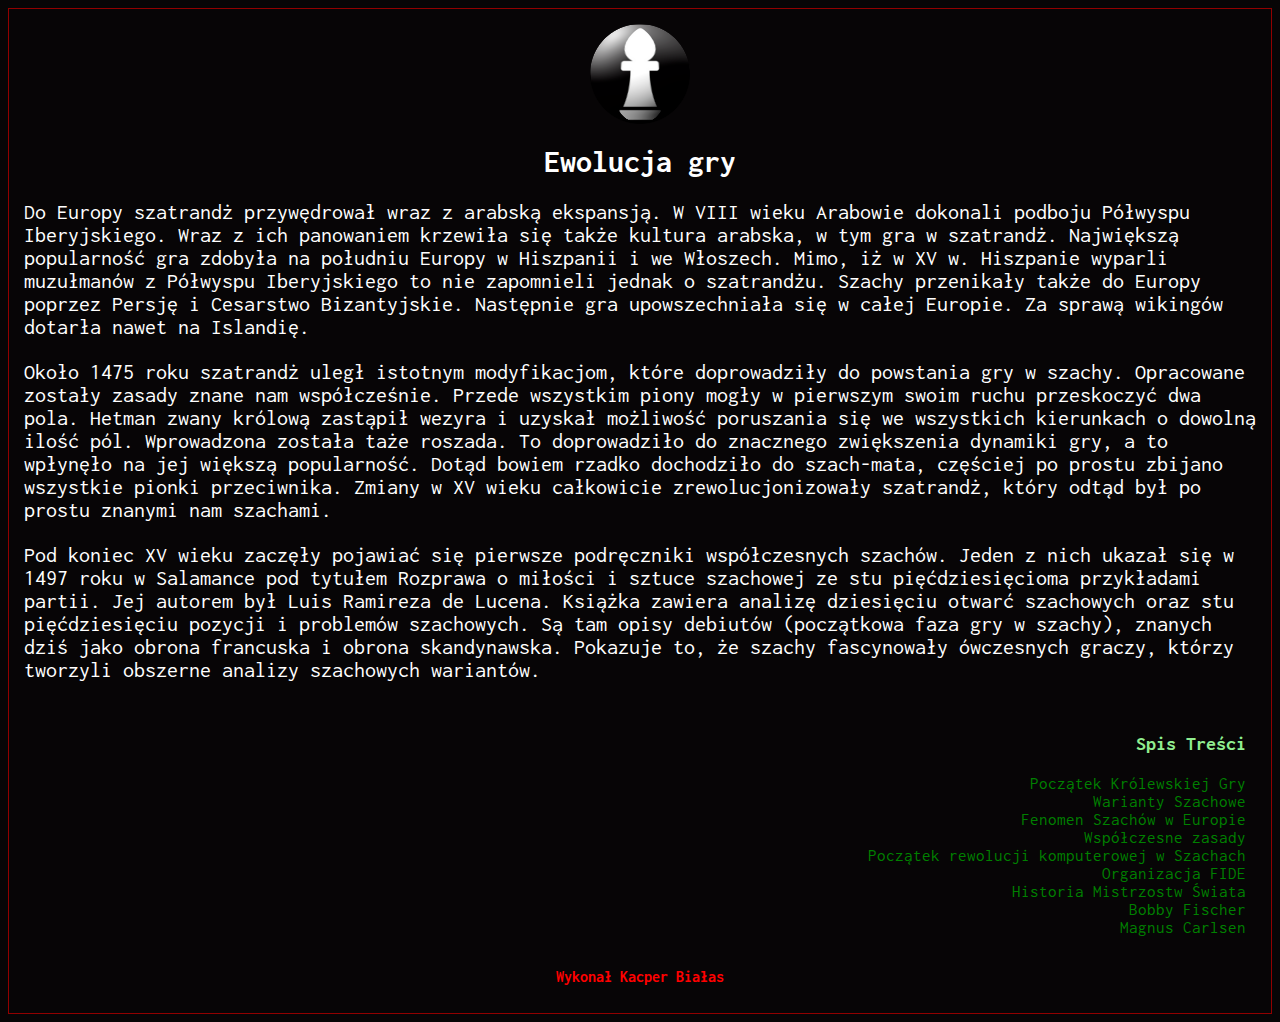
<file: strona3.htm>
<html>
    <head>
        <meta charset="utf-8">
        <title>Historia szachów</title>
        <link rel="stylesheet" href="style.css">
        <link rel="preconnect" href="https://fonts.gstatic.com">
        <link href="https://fonts.googleapis.com/css2?family=Inconsolata&display=swap" rel="stylesheet">
    </head>
    <body>
        <div class="container">
        <div class="logo">
        <a href="index.html"><img src="logo1.png"></a>
        </div>
        <h1>Ewolucja gry</h1>
        <div class="content">
        <p>Do Europy szatrandż przywędrował wraz z arabską ekspansją. W VIII wieku Arabowie dokonali podboju Półwyspu Iberyjskiego. Wraz z ich panowaniem krzewiła się także kultura arabska, w tym gra w szatrandż. Największą popularność gra zdobyła na południu Europy w Hiszpanii i we Włoszech. Mimo, iż w XV w. Hiszpanie wyparli muzułmanów z Półwyspu Iberyjskiego to nie zapomnieli jednak o szatrandżu. Szachy przenikały także do Europy poprzez Persję i Cesarstwo Bizantyjskie. Następnie gra upowszechniała się w całej Europie. Za sprawą wikingów dotarła nawet na Islandię.

        <p>Około 1475 roku szatrandż uległ istotnym modyfikacjom, które doprowadziły do powstania gry w szachy. Opracowane zostały zasady znane nam współcześnie. Przede wszystkim piony mogły w pierwszym swoim ruchu przeskoczyć dwa pola. Hetman zwany królową zastąpił wezyra i uzyskał możliwość poruszania się we wszystkich kierunkach o dowolną ilość pól. Wprowadzona została taże roszada. To doprowadziło do znacznego zwiększenia dynamiki gry, a to wpłynęło na jej większą popularność. Dotąd bowiem rzadko dochodziło do szach-mata, częściej po prostu zbijano wszystkie pionki przeciwnika. Zmiany w XV wieku całkowicie zrewolucjonizowały szatrandż, który odtąd był po prostu znanymi nam szachami.</p>

        <p>Pod koniec XV wieku zaczęły pojawiać się pierwsze podręczniki współczesnych szachów. Jeden z nich ukazał się w 1497 roku w Salamance pod tytułem Rozprawa o miłości i sztuce szachowej ze stu pięćdziesięcioma przykładami partii. Jej autorem był Luis Ramireza de Lucena. Książka zawiera analizę dziesięciu otwarć szachowych oraz stu pięćdziesięciu pozycji i problemów szachowych. Są tam opisy debiutów (początkowa faza gry w szachy), znanych dziś jako obrona francuska i obrona skandynawska. Pokazuje to, że szachy fascynowały ówczesnych graczy, którzy tworzyli obszerne analizy szachowych wariantów.</p>
        </div>
        <div class="sources">
                <h3>Spis Treści</h3>
        <a href="strona1.htm">Początek Królewskiej Gry</a> <br>
        <a href="strona2.htm">Warianty Szachowe</a> <br>
        <a href="strona3.htm">Fenomen Szachów w Europie</a> <br>
        <a href="strona5.htm">Współczesne zasady</a> <br>
        <a href="strona6.htm">Początek rewolucji komputerowej w Szachach</a> <br>
        <a href="strona7.htm">Organizacja FIDE</a> <br>
        <a href="strona8.htm">Historia Mistrzostw Świata</a> <br> 
        <a href="strona9.htm">Bobby Fischer</a> <br>
        <a href="strona10.htm">Magnus Carlsen</a> <br>
        </div>
        <div id="footer">
        <h4>Wykonał Kacper Białas</h4>
        </div>
        </div>

    </body>
</file>
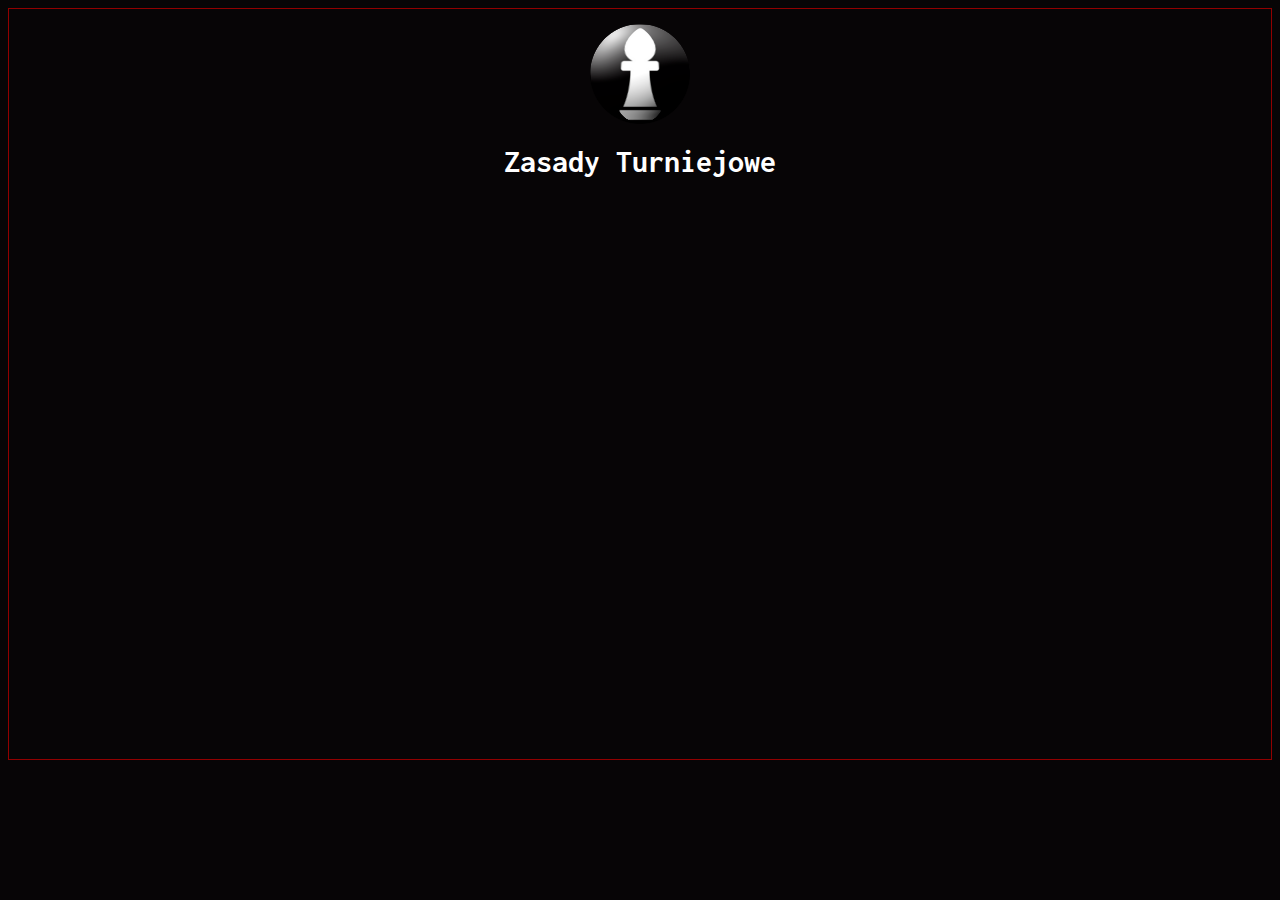
<file: strona4.htm>
<html>
    <head>
        <meta charset="utf-8">
        <title>Historia szachów</title>
        <link rel="stylesheet" href="style.css">
        <link rel="preconnect" href="https://fonts.gstatic.com">
        <link href="https://fonts.googleapis.com/css2?family=Inconsolata&display=swap" rel="stylesheet">
    </head>
    <body>
        <div class="container">
        <div class="logo">
        <a href="index.html"><img src="logo1.png"></a>
        </div>
        <h1>Zasady Turniejowe</h1>
        </div>
    </body>
</file>
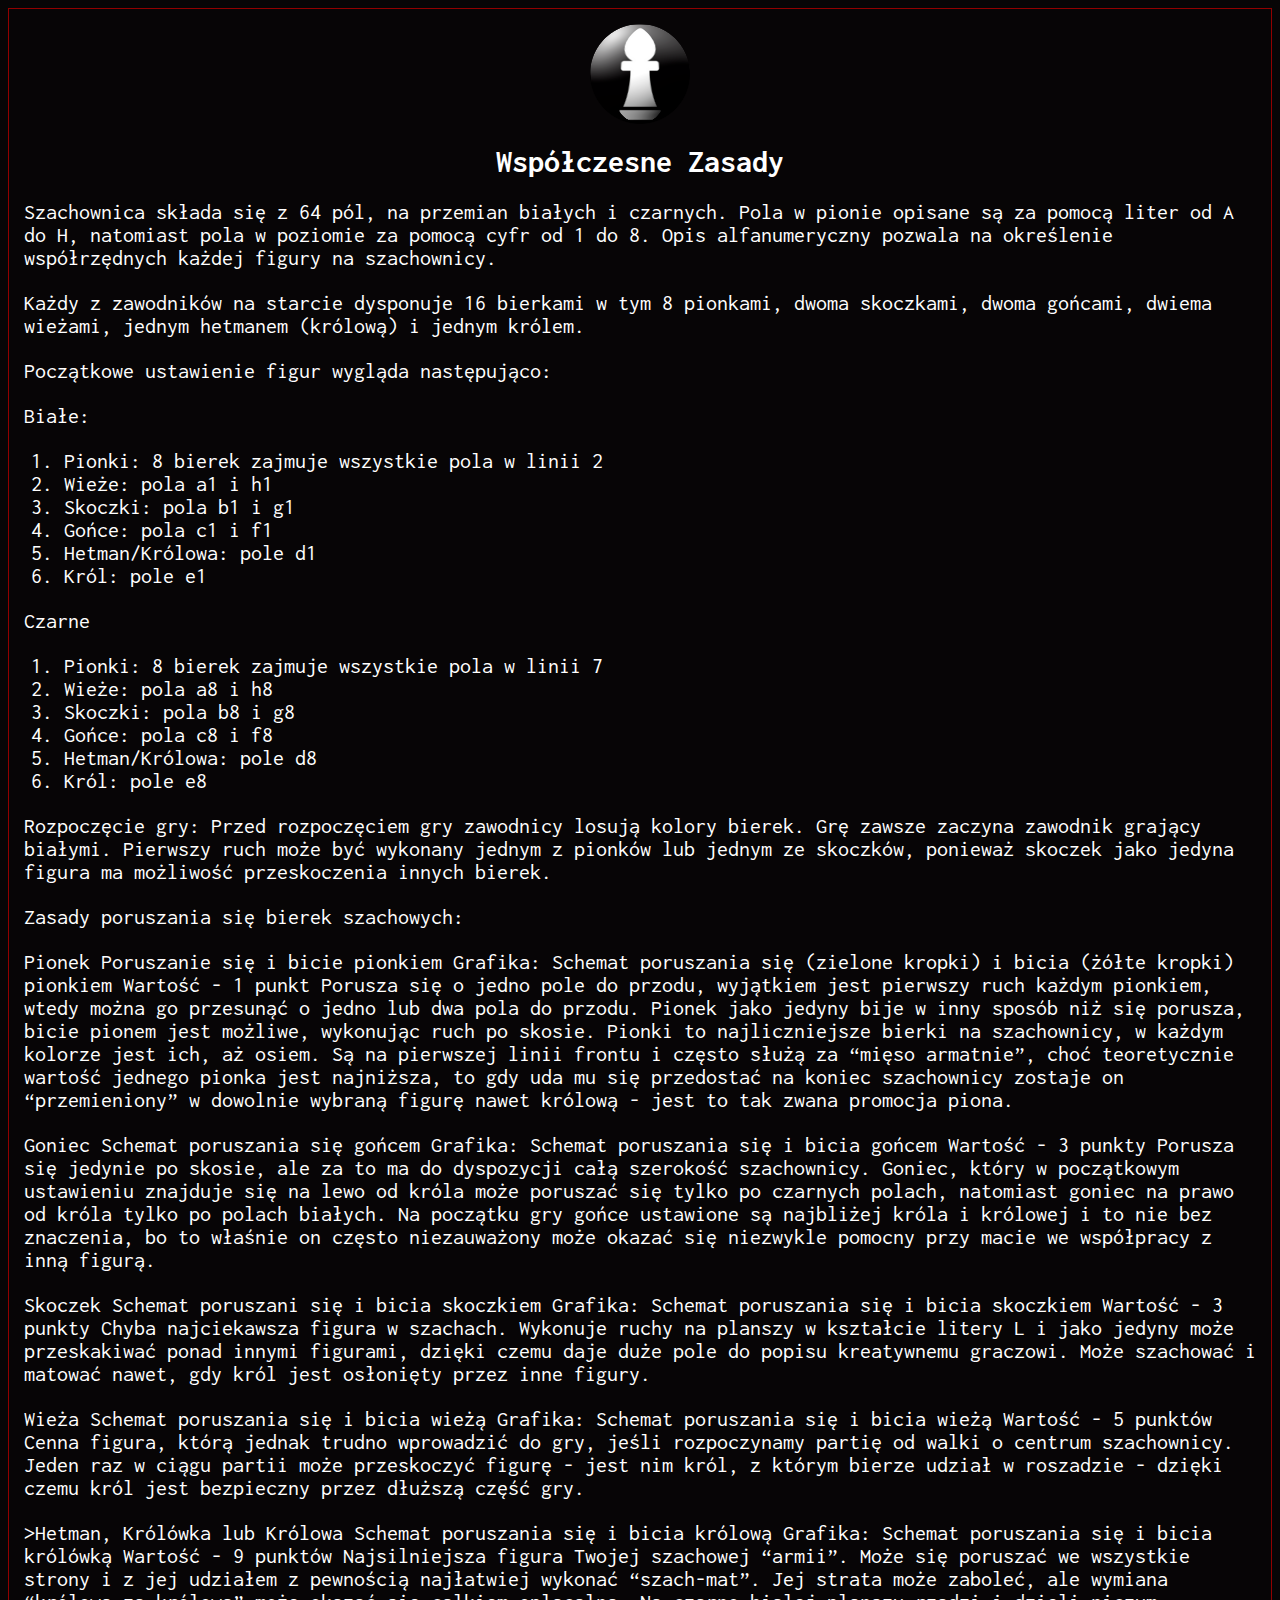
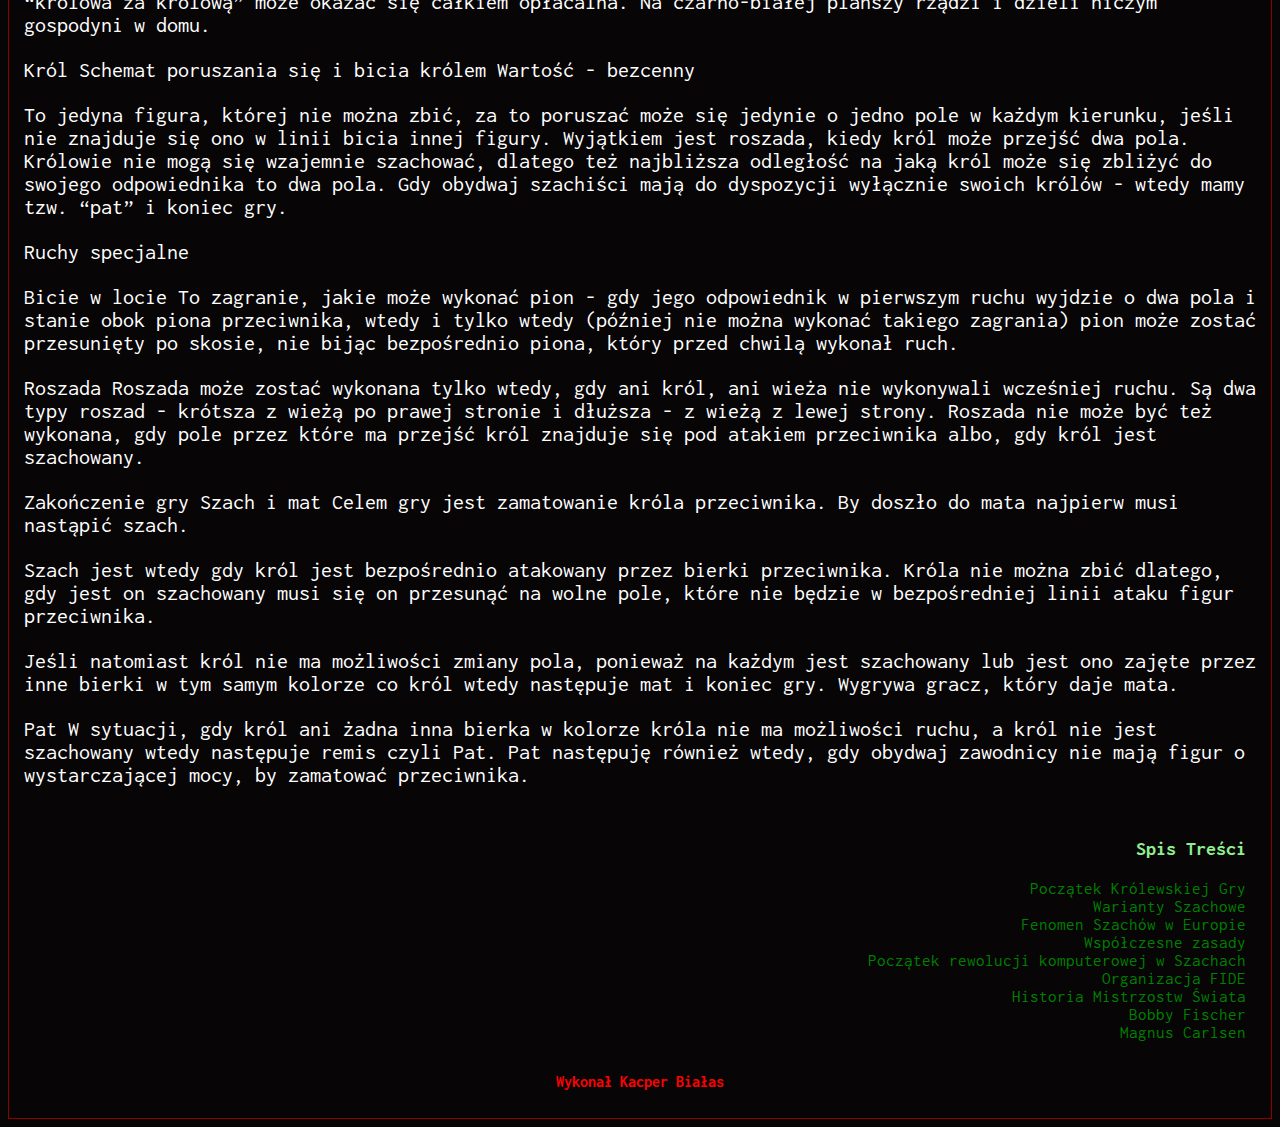
<file: strona5.htm>
<html>
    <head>
        <meta charset="utf-8">
        <title>Historia szachów</title>
        <link rel="stylesheet" href="style.css">
        <link rel="preconnect" href="https://fonts.gstatic.com">
        <link href="https://fonts.googleapis.com/css2?family=Inconsolata&display=swap" rel="stylesheet">
    </head>
    <body>
        <div class="container">
        <div class="logo">
        <a href="index.html"><img src="logo1.png"></a>
        </div>
        <h1>Współczesne Zasady</h1>
        <div class="content">
        <p>Szachownica składa się z 64 pól, na przemian białych i czarnych. Pola w pionie opisane są za pomocą liter od A do H, natomiast pola w poziomie za pomocą cyfr od 1 do 8. Opis alfanumeryczny pozwala na określenie współrzędnych każdej figury na szachownicy.</p>

        <p>Każdy z zawodników na starcie dysponuje 16 bierkami w tym 8 pionkami, dwoma skoczkami, dwoma gońcami, dwiema wieżami, jednym hetmanem (królową) i jednym królem.</p>

        <p>Początkowe ustawienie figur wygląda następująco:</p>

        <p>Białe:</p>
        <ol>
        <li>Pionki: 8 bierek zajmuje wszystkie pola w linii 2</li>
        <li>Wieże: pola a1 i h1</li>
        <li>Skoczki: pola b1 i g1</li>
        <li>Gońce: pola c1 i f1</li>
        <li>Hetman/Królowa: pole d1</li>
        <li>Król: pole e1</li>  
        </ol>
        <p>Czarne</p>
        <ol>
        <li>Pionki: 8 bierek zajmuje wszystkie pola w linii 7</li>
        <li>Wieże: pola a8 i h8</li>
        <li>Skoczki: pola b8 i g8</li>
        <li>Gońce: pola c8 i f8</li>
        <li>Hetman/Królowa: pole d8</li>
        <li>Król: pole e8</li>
        </ol>
        <p>
        Rozpoczęcie gry:
        Przed rozpoczęciem gry zawodnicy losują kolory bierek. Grę zawsze zaczyna zawodnik grający białymi. Pierwszy ruch może być wykonany jednym z pionków lub jednym ze skoczków, ponieważ skoczek jako jedyna figura ma możliwość przeskoczenia innych bierek.</p>

        <p>Zasady poruszania się bierek szachowych:</p>

        <p>Pionek
        Poruszanie się i bicie pionkiem

        Grafika: Schemat poruszania się (zielone kropki) i bicia (żółte kropki) pionkiem

        Wartość - 1 punkt

        Porusza się o jedno pole do przodu, wyjątkiem jest pierwszy ruch każdym pionkiem, wtedy można go przesunąć o jedno lub dwa pola do przodu. Pionek jako jedyny bije w inny sposób niż się porusza, bicie pionem jest możliwe, wykonując ruch po skosie. Pionki to najliczniejsze bierki na szachownicy, w każdym kolorze jest ich, aż osiem. Są na pierwszej linii frontu i często służą za “mięso armatnie”, choć teoretycznie wartość jednego pionka jest najniższa, to gdy uda mu się przedostać na koniec szachownicy zostaje on “przemieniony” w dowolnie wybraną figurę nawet królową - jest to tak zwana promocja piona.</p>

        <p>Goniec
        Schemat poruszania się gońcem

        Grafika: Schemat poruszania się i bicia gońcem

        Wartość - 3 punkty 

        Porusza się jedynie po skosie, ale za to ma do dyspozycji całą szerokość szachownicy. Goniec, który w początkowym ustawieniu znajduje się na lewo od króla może poruszać się tylko po czarnych polach, natomiast goniec na prawo od króla tylko po polach białych. Na początku gry gońce ustawione są najbliżej króla i królowej i to nie bez znaczenia, bo to właśnie on często niezauważony może okazać się niezwykle pomocny przy macie we współpracy z inną figurą.</p>

        <p>Skoczek
        Schemat poruszani się i bicia skoczkiem

        Grafika: Schemat poruszania się i bicia skoczkiem

        Wartość - 3 punkty

        Chyba najciekawsza figura w szachach. Wykonuje ruchy na planszy w kształcie litery L i jako jedyny może przeskakiwać ponad innymi figurami, dzięki czemu daje duże pole do popisu kreatywnemu graczowi. Może szachować i matować nawet, gdy król jest osłonięty przez inne figury.</p>

        <p>Wieża
        Schemat poruszania się i bicia wieżą

        Grafika: Schemat poruszania się i bicia wieżą

        Wartość - 5 punktów

        Cenna figura, którą jednak trudno wprowadzić do gry, jeśli rozpoczynamy partię od walki o centrum szachownicy. Jeden raz w ciągu partii może przeskoczyć figurę - jest nim król, z którym bierze udział w roszadzie - dzięki czemu król jest bezpieczny przez dłuższą część gry. </p>

        <p>>Hetman, Królówka lub Królowa
        Schemat poruszania się i bicia królową

        Grafika: Schemat poruszania się i bicia królówką

        Wartość - 9 punktów

        Najsilniejsza figura Twojej szachowej “armii”. Może się poruszać we wszystkie strony i z jej udziałem z pewnością najłatwiej wykonać “szach-mat”. Jej strata może zaboleć, ale wymiana “królowa za królową” może okazać się całkiem opłacalna. Na czarno-białej planszy rządzi i dzieli niczym gospodyni w domu.</p> 

        Król 
        Schemat poruszania się i bicia królem

        Wartość - bezcenny 

        <p>To jedyna figura, której nie można zbić, za to poruszać może się jedynie o jedno pole w każdym kierunku, jeśli nie znajduje się ono w linii bicia innej figury. Wyjątkiem jest roszada, kiedy król może przejść dwa pola. Królowie nie mogą się wzajemnie szachować, dlatego też najbliższa odległość na jaką król może się zbliżyć do swojego odpowiednika to dwa pola. Gdy obydwaj szachiści mają do dyspozycji wyłącznie swoich królów - wtedy mamy tzw. “pat” i koniec gry. </p>

        <p>Ruchy specjalne</p>
        <p>Bicie w locie
        To zagranie, jakie może wykonać pion - gdy jego odpowiednik w pierwszym ruchu wyjdzie o dwa pola i stanie obok piona przeciwnika, wtedy i tylko wtedy (później nie można wykonać takiego zagrania) pion może zostać przesunięty po skosie, nie bijąc bezpośrednio piona, który przed chwilą wykonał ruch.</p> 

        <p>Roszada
        Roszada może zostać wykonana tylko wtedy, gdy ani król, ani wieża nie wykonywali wcześniej ruchu. Są dwa typy roszad - krótsza z wieżą po prawej stronie i dłuższa - z wieżą z lewej strony. Roszada nie może być też wykonana, gdy pole przez które ma przejść król znajduje się pod atakiem przeciwnika albo, gdy król jest szachowany.</p>

        <p>Zakończenie gry
        Szach i mat
        Celem gry jest zamatowanie króla przeciwnika. By doszło do mata najpierw musi nastąpić szach.</p>

        <p>Szach jest wtedy gdy król jest bezpośrednio atakowany przez bierki przeciwnika. Króla nie można zbić dlatego, gdy jest on szachowany musi się on przesunąć na wolne pole, które nie będzie w bezpośredniej linii ataku figur przeciwnika. </p>

        <p>Jeśli natomiast król nie ma możliwości zmiany pola, ponieważ na każdym jest szachowany lub jest ono zajęte przez inne bierki w tym samym kolorze co król wtedy następuje mat i koniec gry.

        Wygrywa gracz, który daje mata.</p>

        <p>Pat 
        W sytuacji, gdy król ani żadna inna bierka w kolorze króla nie ma możliwości ruchu, a król nie jest szachowany wtedy następuje remis czyli Pat. Pat następuję również wtedy, gdy obydwaj zawodnicy nie mają figur o wystarczającej mocy, by zamatować przeciwnika.</p>
        </div>
        <div class="sources">
                <h3>Spis Treści</h3>
        <a href="strona1.htm">Początek Królewskiej Gry</a> <br>
        <a href="strona2.htm">Warianty Szachowe</a> <br>
        <a href="strona3.htm">Fenomen Szachów w Europie</a> <br>
        <a href="strona5.htm">Współczesne zasady</a> <br>
        <a href="strona6.htm">Początek rewolucji komputerowej w Szachach</a> <br>
        <a href="strona7.htm">Organizacja FIDE</a> <br>
        <a href="strona8.htm">Historia Mistrzostw Świata</a> <br> 
        <a href="strona9.htm">Bobby Fischer</a> <br>
        <a href="strona10.htm">Magnus Carlsen</a> <br>
        </div>
        <div id="footer">
        <h4>Wykonał Kacper Białas</h4>
        </div>
        </div>
    
    </body>
</file>
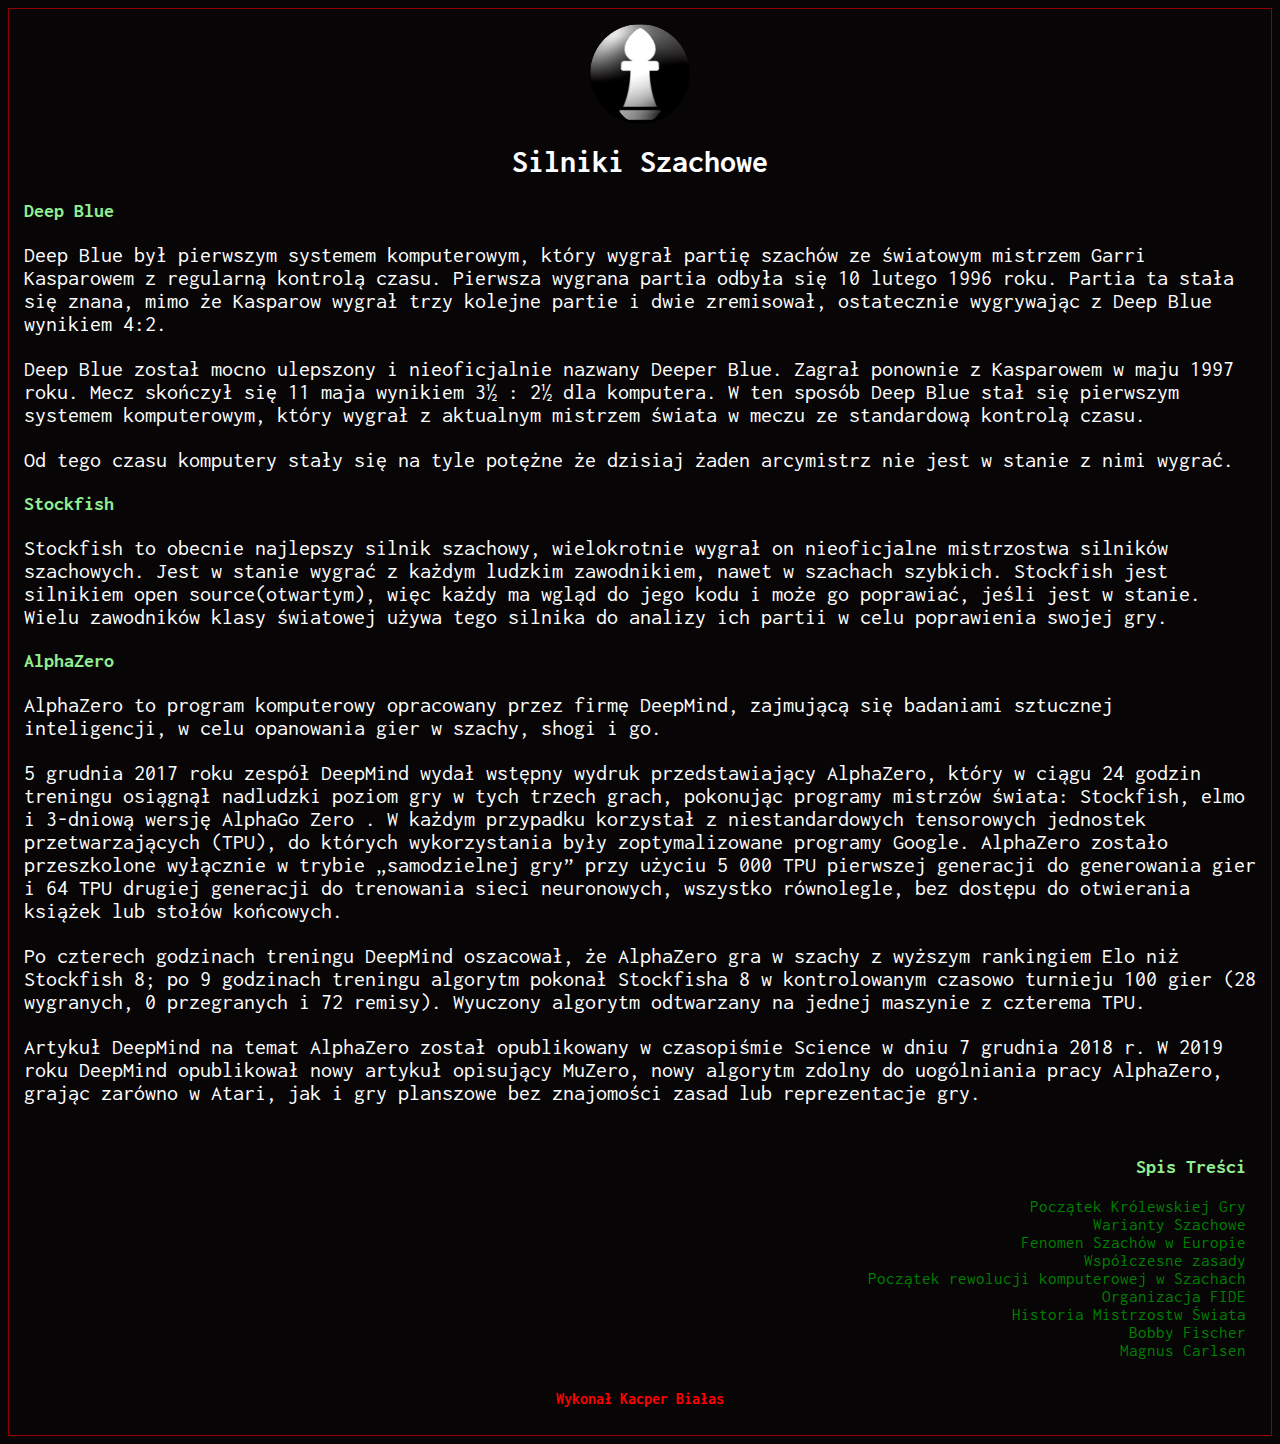
<file: strona6.htm>
<html>
    <head>
        <meta charset="utf-8">
        <title>Historia szachów</title>
        <link rel="stylesheet" href="style.css">
        <link rel="preconnect" href="https://fonts.gstatic.com">
        <link href="https://fonts.googleapis.com/css2?family=Inconsolata&display=swap" rel="stylesheet">
    </head>
    <body>
        <div class="container">
        <div class="logo">
        <a href="index.html"><img src="logo1.png"></a>
        </div>
        <h1>Silniki Szachowe</h1>
        <h3>Deep Blue</h3>
        <div class="content">
        <p>
        Deep Blue był pierwszym systemem komputerowym, który wygrał partię szachów ze światowym mistrzem Garri Kasparowem z regularną kontrolą czasu. Pierwsza wygrana partia odbyła się 10 lutego 1996 roku. Partia ta stała się znana, mimo że Kasparow wygrał trzy kolejne partie i dwie zremisował, ostatecznie wygrywając z Deep Blue wynikiem 4:2.</p>

        <p>Deep Blue został mocno ulepszony i nieoficjalnie nazwany Deeper Blue. Zagrał ponownie z Kasparowem w maju 1997 roku. Mecz skończył się 11 maja wynikiem 3½ : 2½ dla komputera. W ten sposób Deep Blue stał się pierwszym systemem komputerowym, który wygrał z aktualnym mistrzem świata w meczu ze standardową kontrolą czasu.</p>
            
        <p>Od tego czasu komputery stały się na tyle potężne że dzisiaj żaden arcymistrz nie jest w stanie z nimi wygrać.</p>
        </div>
        <h3>Stockfish</h3>
        <div class="content">
        <p>Stockfish to obecnie najlepszy silnik szachowy, wielokrotnie wygrał on nieoficjalne mistrzostwa silników szachowych. Jest w stanie wygrać z każdym ludzkim zawodnikiem, nawet w szachach szybkich. Stockfish jest silnikiem open source(otwartym), więc każdy ma wgląd do jego kodu i może go poprawiać, jeśli jest w stanie. Wielu zawodników klasy światowej używa tego silnika do analizy ich partii w celu poprawienia swojej gry.</p> 
        </div>
        <h3>AlphaZero</h3>
        <div class="content">
        <p>AlphaZero to program komputerowy opracowany przez firmę DeepMind, zajmującą się badaniami sztucznej inteligencji, w celu opanowania gier w szachy, shogi i go.

        <p>5 grudnia 2017 roku zespół DeepMind wydał wstępny wydruk przedstawiający AlphaZero, który w ciągu 24 godzin treningu osiągnął nadludzki poziom gry w tych trzech grach, pokonując programy mistrzów świata: Stockfish, elmo i 3-dniową wersję AlphaGo Zero . W każdym przypadku korzystał z niestandardowych tensorowych jednostek przetwarzających (TPU), do których wykorzystania były zoptymalizowane programy Google. AlphaZero zostało przeszkolone wyłącznie w trybie „samodzielnej gry” przy użyciu 5 000 TPU pierwszej generacji do generowania gier i 64 TPU drugiej generacji do trenowania sieci neuronowych, wszystko równolegle, bez dostępu do otwierania książek lub stołów końcowych.</p><p> Po czterech godzinach treningu DeepMind oszacował, że AlphaZero gra w szachy z wyższym rankingiem Elo niż Stockfish 8; po 9 godzinach treningu algorytm pokonał Stockfisha 8 w kontrolowanym czasowo turnieju 100 gier (28 wygranych, 0 przegranych i 72 remisy). Wyuczony algorytm odtwarzany na jednej maszynie z czterema TPU.</p>

        <p>Artykuł DeepMind na temat AlphaZero został opublikowany w czasopiśmie Science w dniu 7 grudnia 2018 r. W 2019 roku DeepMind opublikował nowy artykuł opisujący MuZero, nowy algorytm zdolny do uogólniania pracy AlphaZero, grając zarówno w Atari, jak i gry planszowe bez znajomości zasad lub reprezentacje gry.</p>
        
            
        </div>
        <div class="sources">
                <h3>Spis Treści</h3>
        <a href="strona1.htm">Początek Królewskiej Gry</a> <br>
        <a href="strona2.htm">Warianty Szachowe</a> <br>
        <a href="strona3.htm">Fenomen Szachów w Europie</a> <br>
        <a href="strona5.htm">Współczesne zasady</a> <br>
        <a href="strona6.htm">Początek rewolucji komputerowej w Szachach</a> <br>
        <a href="strona7.htm">Organizacja FIDE</a> <br>
        <a href="strona8.htm">Historia Mistrzostw Świata</a> <br> 
        <a href="strona9.htm">Bobby Fischer</a> <br>
        <a href="strona10.htm">Magnus Carlsen</a> <br>
        </div>
        <div id="footer">
        <h4>Wykonał Kacper Białas</h4>
        </div>
        </div>
    </body>
</file>
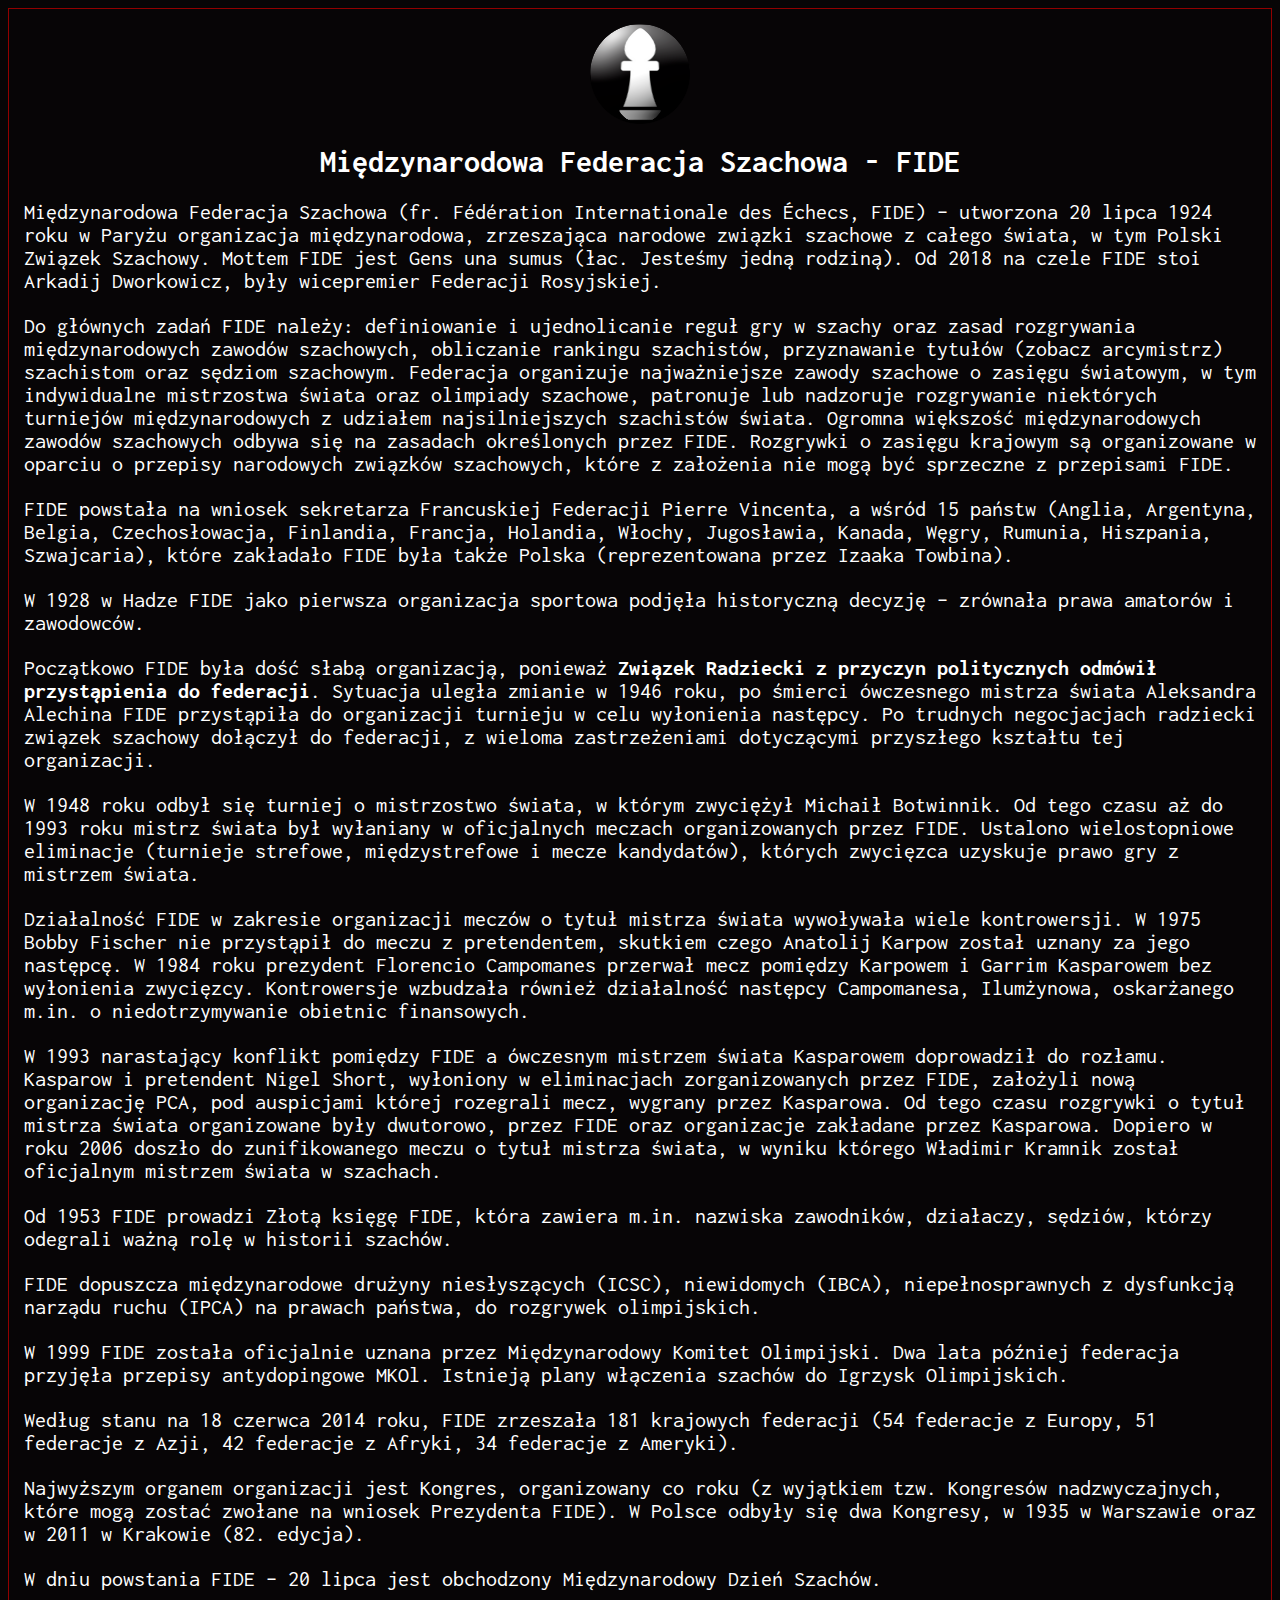
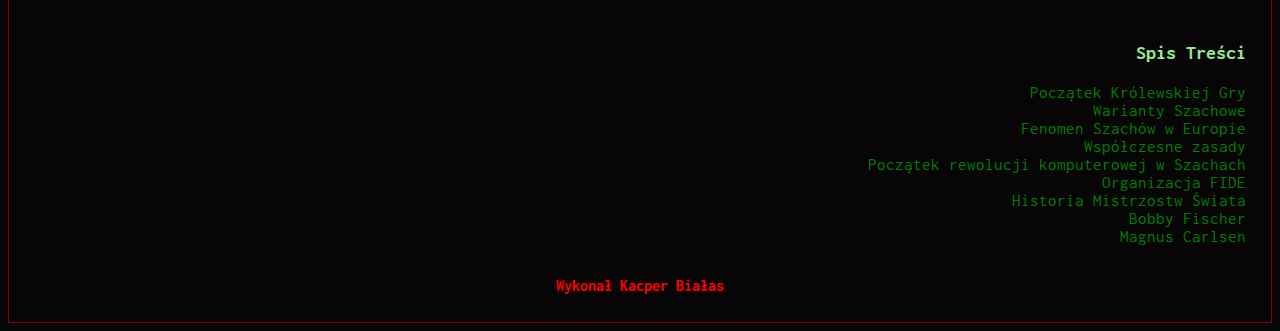
<file: strona7.htm>
<html>
    <head>
        <meta charset="utf-8">
        <title>Historia szachów</title>
        <link rel="stylesheet" href="style.css">
        <link rel="preconnect" href="https://fonts.gstatic.com">
        <link href="https://fonts.googleapis.com/css2?family=Inconsolata&display=swap" rel="stylesheet">
    </head>
    <body> 
        <div class="container">
        <div class="logo">
        <a href="index.html"><img src="logo1.png"></a>
        </div>
        <h1>Międzynarodowa Federacja Szachowa - FIDE</h1>
        <div class="content">
        <p>Międzynarodowa Federacja Szachowa (fr. Fédération Internationale des Échecs, FIDE) – utworzona 20 lipca 1924 roku w Paryżu organizacja międzynarodowa, zrzeszająca narodowe związki szachowe z całego świata, w tym Polski Związek Szachowy. Mottem FIDE jest Gens una sumus (łac. Jesteśmy jedną rodziną). Od 2018 na czele FIDE stoi Arkadij Dworkowicz, były wicepremier Federacji Rosyjskiej.</p>

        <p>Do głównych zadań FIDE należy: definiowanie i ujednolicanie reguł gry w szachy oraz zasad rozgrywania międzynarodowych zawodów szachowych, obliczanie rankingu szachistów, przyznawanie tytułów (zobacz arcymistrz) szachistom oraz sędziom szachowym. Federacja organizuje najważniejsze zawody szachowe o zasięgu światowym, w tym indywidualne mistrzostwa świata oraz olimpiady szachowe, patronuje lub nadzoruje rozgrywanie niektórych turniejów międzynarodowych z udziałem najsilniejszych szachistów świata. Ogromna większość międzynarodowych zawodów szachowych odbywa się na zasadach określonych przez FIDE. Rozgrywki o zasięgu krajowym są organizowane w oparciu o przepisy narodowych związków szachowych, które z założenia nie mogą być sprzeczne z przepisami FIDE.</p>

        <p>FIDE powstała na wniosek sekretarza Francuskiej Federacji Pierre Vincenta, a wśród 15 państw (Anglia, Argentyna, Belgia, Czechosłowacja, Finlandia, Francja, Holandia, Włochy, Jugosławia, Kanada, Węgry, Rumunia, Hiszpania, Szwajcaria), które zakładało FIDE była także Polska (reprezentowana przez Izaaka Towbina).</p>

        <p>W 1928 w Hadze FIDE jako pierwsza organizacja sportowa podjęła historyczną decyzję – zrównała prawa amatorów i zawodowców.</p>

        <p>Początkowo FIDE była dość słabą organizacją, ponieważ <strong>Związek Radziecki z przyczyn politycznych odmówił przystąpienia do federacji</strong>. Sytuacja uległa zmianie w 1946 roku, po śmierci ówczesnego mistrza świata Aleksandra Alechina FIDE przystąpiła do organizacji turnieju w celu wyłonienia następcy. Po trudnych negocjacjach radziecki związek szachowy dołączył do federacji, z wieloma zastrzeżeniami dotyczącymi przyszłego kształtu tej organizacji.</p>

        <p>W 1948 roku odbył się turniej o mistrzostwo świata, w którym zwyciężył Michaił Botwinnik. Od tego czasu aż do 1993 roku mistrz świata był wyłaniany w oficjalnych meczach organizowanych przez FIDE. Ustalono wielostopniowe eliminacje (turnieje strefowe, międzystrefowe i mecze kandydatów), których zwycięzca uzyskuje prawo gry z mistrzem świata.</p>

        <p>Działalność FIDE w zakresie organizacji meczów o tytuł mistrza świata wywoływała wiele kontrowersji. W 1975 Bobby Fischer nie przystąpił do meczu z pretendentem, skutkiem czego Anatolij Karpow został uznany za jego następcę. W 1984 roku prezydent Florencio Campomanes przerwał mecz pomiędzy Karpowem i Garrim Kasparowem bez wyłonienia zwycięzcy. Kontrowersje wzbudzała również działalność następcy Campomanesa, Ilumżynowa, oskarżanego m.in. o niedotrzymywanie obietnic finansowych.</p>

        <p>W 1993 narastający konflikt pomiędzy FIDE a ówczesnym mistrzem świata Kasparowem doprowadził do rozłamu. Kasparow i pretendent Nigel Short, wyłoniony w eliminacjach zorganizowanych przez FIDE, założyli nową organizację PCA, pod auspicjami której rozegrali mecz, wygrany przez Kasparowa. Od tego czasu rozgrywki o tytuł mistrza świata organizowane były dwutorowo, przez FIDE oraz organizacje zakładane przez Kasparowa. Dopiero w roku 2006 doszło do zunifikowanego meczu o tytuł mistrza świata, w wyniku którego Władimir Kramnik został oficjalnym mistrzem świata w szachach.</p>

        <p>Od 1953 FIDE prowadzi Złotą księgę FIDE, która zawiera m.in. nazwiska zawodników, działaczy, sędziów, którzy odegrali ważną rolę w historii szachów.</p>

        <p>FIDE dopuszcza międzynarodowe drużyny niesłyszących (ICSC), niewidomych (IBCA), niepełnosprawnych z dysfunkcją narządu ruchu (IPCA) na prawach państwa, do rozgrywek olimpijskich.</p>

        <p>W 1999 FIDE została oficjalnie uznana przez Międzynarodowy Komitet Olimpijski. Dwa lata później federacja przyjęła przepisy antydopingowe MKOl. Istnieją plany włączenia szachów do Igrzysk Olimpijskich.</p>

        <p>Według stanu na 18 czerwca 2014 roku, FIDE zrzeszała 181 krajowych federacji (54 federacje z Europy, 51 federacje z Azji, 42 federacje z Afryki, 34 federacje z Ameryki).</p>

        <p>Najwyższym organem organizacji jest Kongres, organizowany co roku (z wyjątkiem tzw. Kongresów nadzwyczajnych, które mogą zostać zwołane na wniosek Prezydenta FIDE). W Polsce odbyły się dwa Kongresy, w 1935 w Warszawie oraz w 2011 w Krakowie (82. edycja).</p>

        <p>W dniu powstania FIDE – 20 lipca jest obchodzony Międzynarodowy Dzień Szachów.</p>
            
        </div>
        <div class="sources">
                <h3>Spis Treści</h3>
        <a href="strona1.htm">Początek Królewskiej Gry</a> <br>
        <a href="strona2.htm">Warianty Szachowe</a> <br>
        <a href="strona3.htm">Fenomen Szachów w Europie</a> <br>
        <a href="strona5.htm">Współczesne zasady</a> <br>
        <a href="strona6.htm">Początek rewolucji komputerowej w Szachach</a> <br>
        <a href="strona7.htm">Organizacja FIDE</a> <br>
        <a href="strona8.htm">Historia Mistrzostw Świata</a> <br> 
        <a href="strona9.htm">Bobby Fischer</a> <br>
        <a href="strona10.htm">Magnus Carlsen</a> <br>
        </div>
        <div id="footer">
        <h4>Wykonał Kacper Białas</h4>
        </div>
        </div>
    
    </body>
</file>
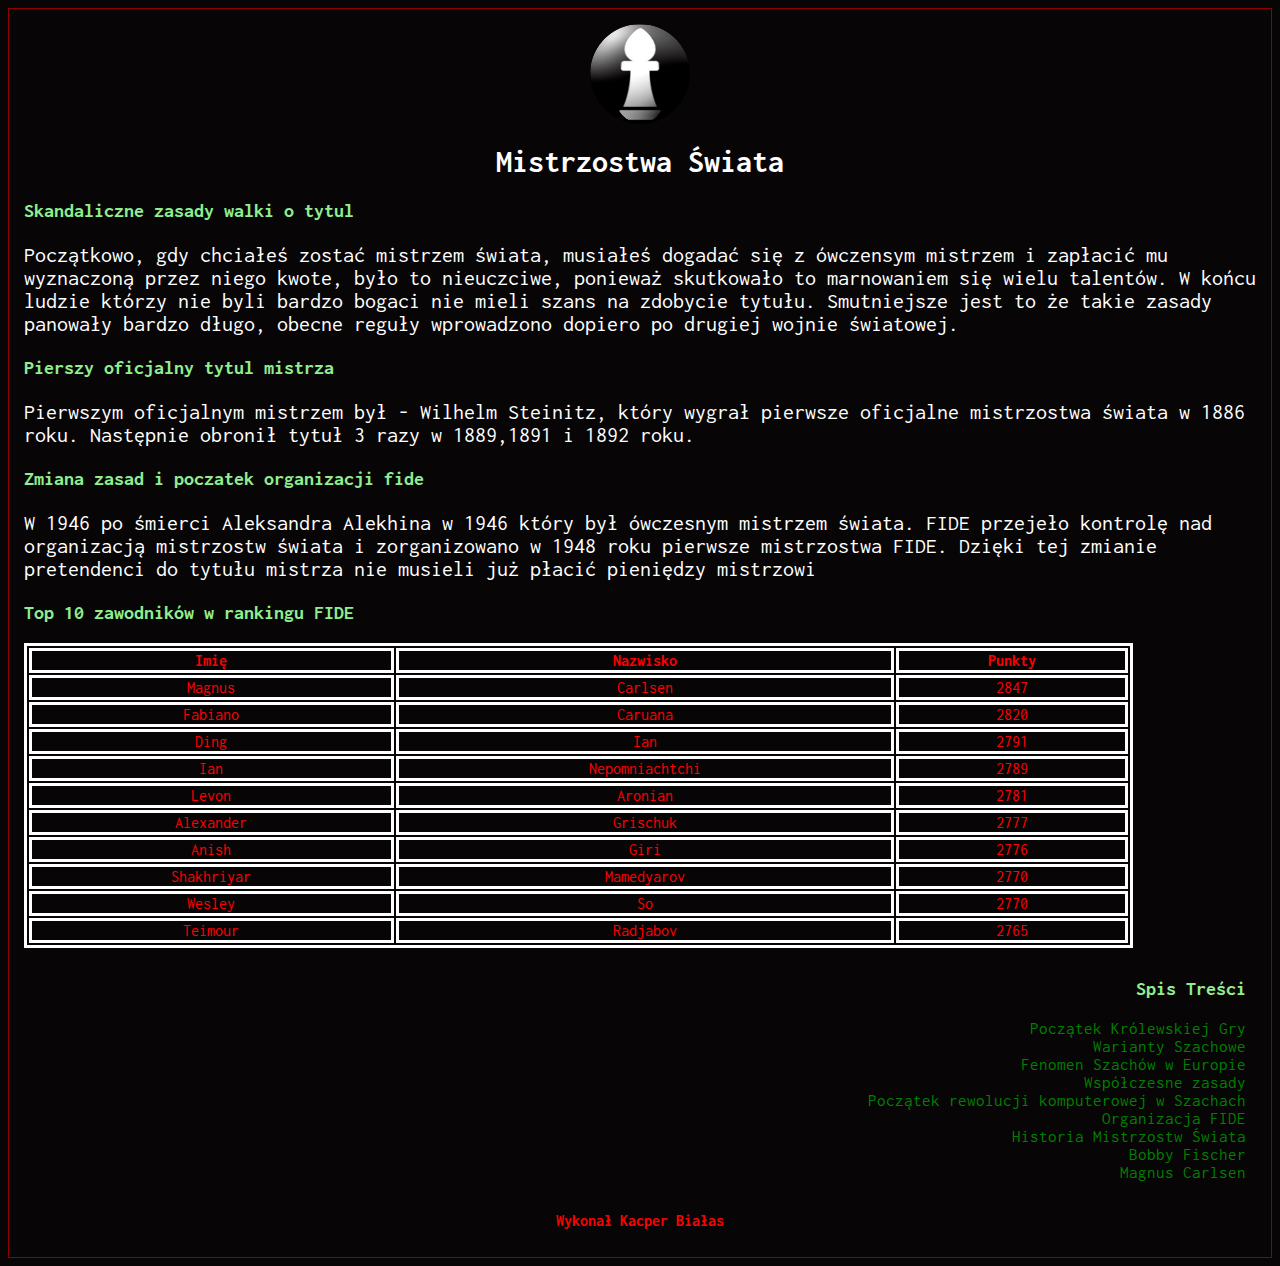
<file: strona8.htm>
<html>
    <head>
        <meta charset="utf-8">
        <title>Historia szachów</title>
        <link rel="stylesheet" href="style.css">
        <link rel="preconnect" href="https://fonts.gstatic.com">
        <link href="https://fonts.googleapis.com/css2?family=Inconsolata&display=swap" rel="stylesheet">
    </head>
    <body>
        <div class="container">
        <div class="logo">
        <a href="index.html"><img src="logo1.png"></a>
        </div>
        <h1>Mistrzostwa Świata</h1>
        <h3>Skandaliczne zasady walki o tytul</h3>
        <div class="content">
        <p>Początkowo, gdy chciałeś zostać mistrzem świata, musiałeś dogadać się z ówczensym mistrzem i zapłacić mu wyznaczoną przez niego kwote, było to nieuczciwe, ponieważ skutkowało to marnowaniem się wielu talentów. W końcu ludzie którzy nie byli bardzo bogaci nie mieli szans na zdobycie tytułu. Smutniejsze jest to że takie zasady panowały bardzo długo, obecne reguły wprowadzono dopiero po drugiej wojnie światowej.</p></div>
        <div class="content">
        <h3>Pierszy oficjalny tytul mistrza</h3>
        <p>Pierwszym oficjalnym mistrzem był - Wilhelm Steinitz, który wygrał pierwsze oficjalne mistrzostwa świata w 1886 roku. Następnie obronił tytuł 3 razy w 1889,1891 i 1892 roku.</p>
        </div>
        <h3>Zmiana zasad i poczatek organizacji fide</h3>
        <div class="content">
        <p>W 1946 po śmierci Aleksandra Alekhina w 1946 który był ówczesnym mistrzem świata. FIDE przejeło kontrolę nad organizacją mistrzostw świata i zorganizowano w 1948 roku pierwsze mistrzostwa FIDE. Dzięki tej zmianie pretendenci do tytułu mistrza nie musieli już płacić pieniędzy mistrzowi</p>
        </div>
        <h3>Top 10 zawodników w rankingu FIDE</h3>
        <div class="content">
        <table style="width: 90%; color: red;">
            <thead>
                <tr>
                    <th>Imię</th>
                    <th>Nazwisko</th>
                    <th>Punkty</th>
                </tr>
            </thead>
            <tbody>
                <tr>
                    <td>Magnus</td>
                    <td>Carlsen</td>
                    <td>2847</td>
                </tr>
                <tr>
                    <td>Fabiano</td>
                    <td>Caruana</td>
                    <td>2820</td>
                </tr>
                <tr>
                    <td>Ding</td>
                    <td>Ian</td>
                    <td>2791</td>
                </tr>
                <tr>
                    <td>Ian</td>
                    <td>Nepomniachtchi</td>
                    <td>2789</td>
                </tr>
                <tr>
                    <td>Levon</td>
                    <td>Aronian</td>
                    <td>2781</td>
                </tr>
                <tr>
                    <td>Alexander</td>
                    <td>Grischuk</td>
                    <td>2777</td>
                </tr>
                <tr>
                    <td>Anish</td>
                    <td>Giri</td>
                    <td>2776</td>
                </tr>
                <tr>
                    <td>Shakhriyar</td>
                    <td>Mamedyarov</td>
                    <td>2770</td>
                </tr>
                <tr>
                    <td>Wesley</td>
                    <td>So</td>
                    <td>2770</td>
                </tr>
                 <tr>
                    <td>Teimour</td>
                    <td>Radjabov</td>
                    <td>2765</td>
                </tr>
                
            </tbody>
        </table>
        </div>
        <div class="sources">
                <h3>Spis Treści</h3>
        <a href="strona1.htm">Początek Królewskiej Gry</a> <br>
        <a href="strona2.htm">Warianty Szachowe</a> <br>
        <a href="strona3.htm">Fenomen Szachów w Europie</a> <br>
        <a href="strona5.htm">Współczesne zasady</a> <br>
        <a href="strona6.htm">Początek rewolucji komputerowej w Szachach</a> <br>
        <a href="strona7.htm">Organizacja FIDE</a> <br>
        <a href="strona8.htm">Historia Mistrzostw Świata</a> <br> 
        <a href="strona9.htm">Bobby Fischer</a> <br>
        <a href="strona10.htm">Magnus Carlsen</a> <br>
        </div>
        <div id="footer">
        <h4>Wykonał Kacper Białas</h4>
        </div>
        </div>
    </body>
</file>
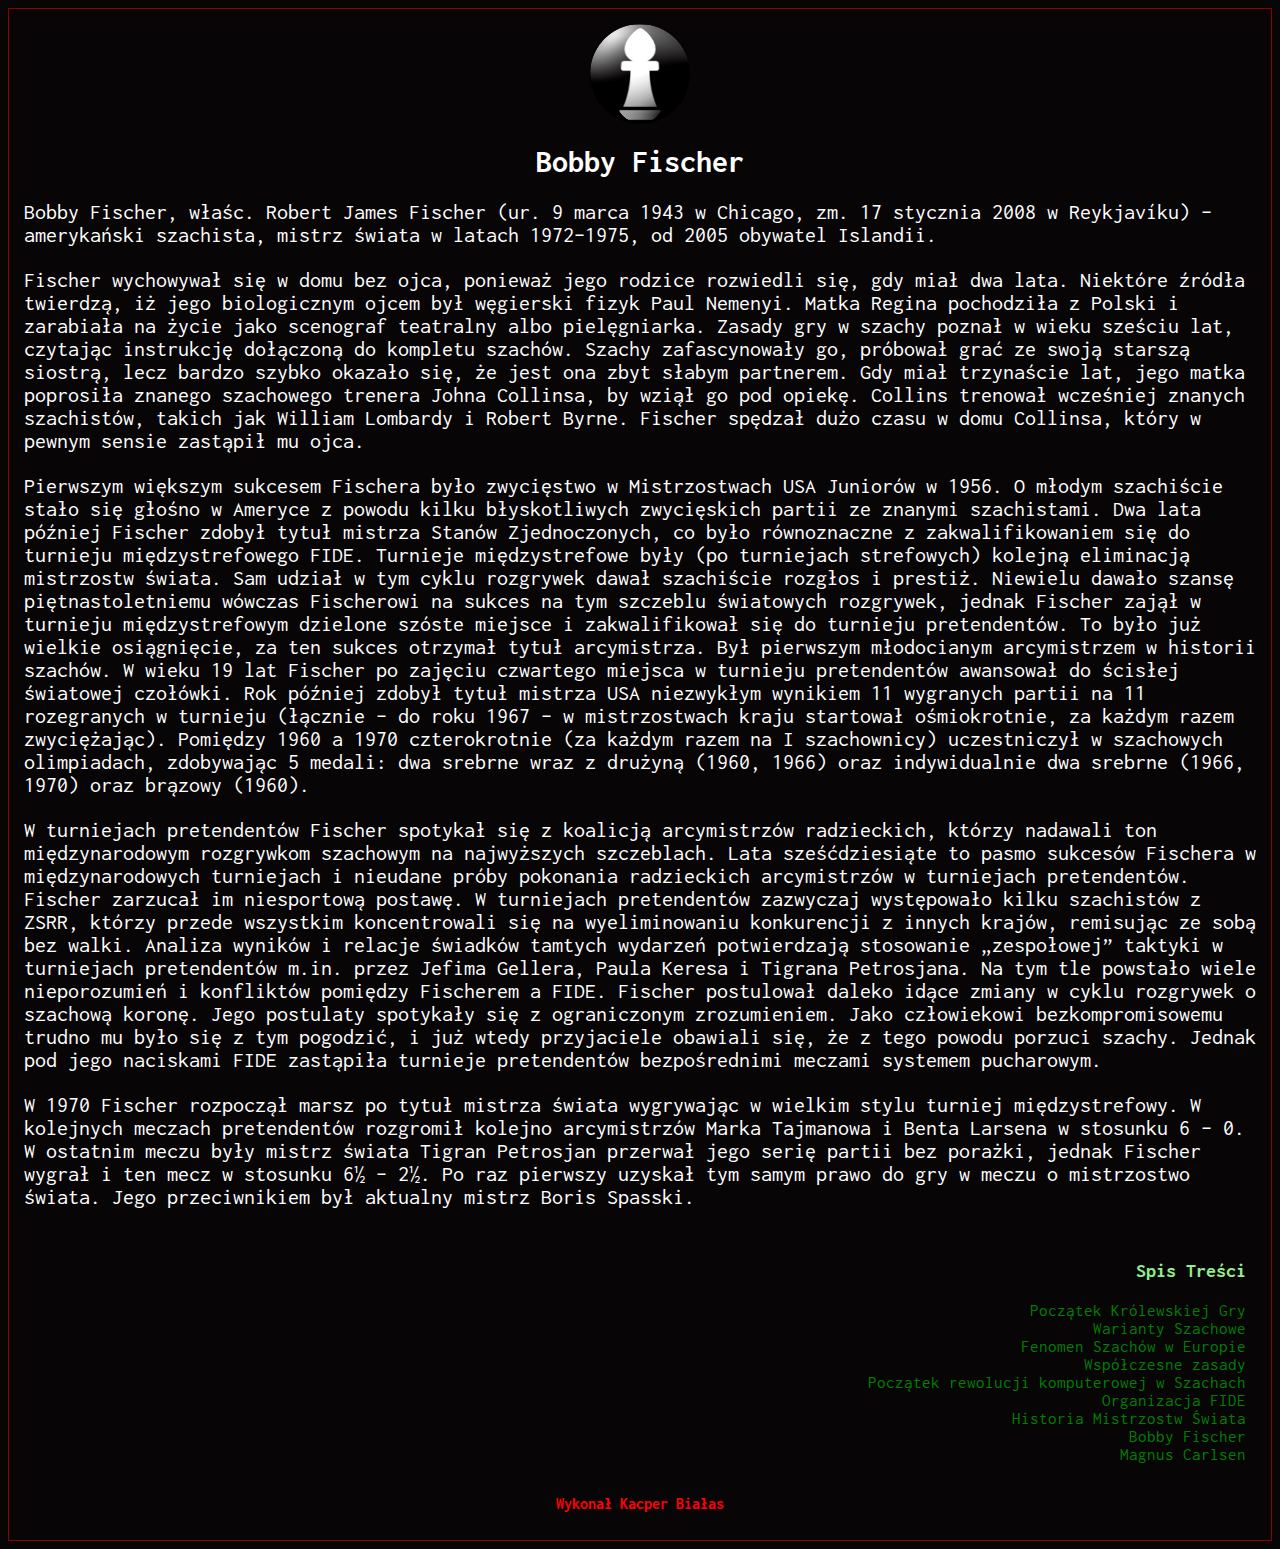
<file: strona9.htm>
<html>
    <head>
        <meta charset="utf-8">
        <title>Historia szachów</title>
        <link rel="stylesheet" href="style.css">
        <link rel="preconnect" href="https://fonts.gstatic.com">
        <link href="https://fonts.googleapis.com/css2?family=Inconsolata&display=swap" rel="stylesheet">
    </head>
    <body>
        <div class="container">
        <div class="logo">
        <a href="index.html"><img src="logo1.png"></a>
        </div>
        <h1>Bobby Fischer</h1>
        <div class="content">
        <p>Bobby Fischer, właśc. Robert James Fischer (ur. 9 marca 1943 w Chicago, zm. 17 stycznia 2008 w Reykjavíku) – amerykański szachista, mistrz świata w latach 1972–1975, od 2005 obywatel Islandii.</p>
        <p>Fischer wychowywał się w domu bez ojca, ponieważ jego rodzice rozwiedli się, gdy miał dwa lata. Niektóre źródła twierdzą, iż jego biologicznym ojcem był węgierski fizyk Paul Nemenyi. Matka Regina pochodziła z Polski i zarabiała na życie jako scenograf teatralny albo pielęgniarka. Zasady gry w szachy poznał w wieku sześciu lat, czytając instrukcję dołączoną do kompletu szachów. Szachy zafascynowały go, próbował grać ze swoją starszą siostrą, lecz bardzo szybko okazało się, że jest ona zbyt słabym partnerem. Gdy miał trzynaście lat, jego matka poprosiła znanego szachowego trenera Johna Collinsa, by wziął go pod opiekę. Collins trenował wcześniej znanych szachistów, takich jak William Lombardy i Robert Byrne. Fischer spędzał dużo czasu w domu Collinsa, który w pewnym sensie zastąpił mu ojca.

        <p>Pierwszym większym sukcesem Fischera było zwycięstwo w Mistrzostwach USA Juniorów w 1956. O młodym szachiście stało się głośno w Ameryce z powodu kilku błyskotliwych zwycięskich partii ze znanymi szachistami. Dwa lata później Fischer zdobył tytuł mistrza Stanów Zjednoczonych, co było równoznaczne z zakwalifikowaniem się do turnieju międzystrefowego FIDE. Turnieje międzystrefowe były (po turniejach strefowych) kolejną eliminacją mistrzostw świata. Sam udział w tym cyklu rozgrywek dawał szachiście rozgłos i prestiż. Niewielu dawało szansę piętnastoletniemu wówczas Fischerowi na sukces na tym szczeblu światowych rozgrywek, jednak Fischer zajął w turnieju międzystrefowym dzielone szóste miejsce i zakwalifikował się do turnieju pretendentów. To było już wielkie osiągnięcie, za ten sukces otrzymał tytuł arcymistrza. Był pierwszym młodocianym arcymistrzem w historii szachów. W wieku 19 lat Fischer po zajęciu czwartego miejsca w turnieju pretendentów awansował do ścisłej światowej czołówki. Rok później zdobył tytuł mistrza USA niezwykłym wynikiem 11 wygranych partii na 11 rozegranych w turnieju (łącznie – do roku 1967 – w mistrzostwach kraju startował ośmiokrotnie, za każdym razem zwyciężając). Pomiędzy 1960 a 1970 czterokrotnie (za każdym razem na I szachownicy) uczestniczył w szachowych olimpiadach, zdobywając 5 medali: dwa srebrne wraz z drużyną (1960, 1966) oraz indywidualnie dwa srebrne (1966, 1970) oraz brązowy (1960).</p>
    
        <p>W turniejach pretendentów Fischer spotykał się z koalicją arcymistrzów radzieckich, którzy nadawali ton międzynarodowym rozgrywkom szachowym na najwyższych szczeblach. Lata sześćdziesiąte to pasmo sukcesów Fischera w międzynarodowych turniejach i nieudane próby pokonania radzieckich arcymistrzów w turniejach pretendentów. Fischer zarzucał im niesportową postawę. W turniejach pretendentów zazwyczaj występowało kilku szachistów z ZSRR, którzy przede wszystkim koncentrowali się na wyeliminowaniu konkurencji z innych krajów, remisując ze sobą bez walki. Analiza wyników i relacje świadków tamtych wydarzeń potwierdzają stosowanie „zespołowej” taktyki w turniejach pretendentów m.in. przez Jefima Gellera, Paula Keresa i Tigrana Petrosjana. Na tym tle powstało wiele nieporozumień i konfliktów pomiędzy Fischerem a FIDE. Fischer postulował daleko idące zmiany w cyklu rozgrywek o szachową koronę. Jego postulaty spotykały się z ograniczonym zrozumieniem. Jako człowiekowi bezkompromisowemu trudno mu było się z tym pogodzić, i już wtedy przyjaciele obawiali się, że z tego powodu porzuci szachy. Jednak pod jego naciskami FIDE zastąpiła turnieje pretendentów bezpośrednimi meczami systemem pucharowym.</p>

        <p>W 1970 Fischer rozpoczął marsz po tytuł mistrza świata wygrywając w wielkim stylu turniej międzystrefowy. W kolejnych meczach pretendentów rozgromił kolejno arcymistrzów Marka Tajmanowa i Benta Larsena w stosunku 6 – 0. W ostatnim meczu były mistrz świata Tigran Petrosjan przerwał jego serię partii bez porażki, jednak Fischer wygrał i ten mecz w stosunku 6½ – 2½. Po raz pierwszy uzyskał tym samym prawo do gry w meczu o mistrzostwo świata. Jego przeciwnikiem był aktualny mistrz Boris Spasski.</p>
        </div>
        <div class="sources">
                <h3>Spis Treści</h3>
        <a href="strona1.htm">Początek Królewskiej Gry</a> <br>
        <a href="strona2.htm">Warianty Szachowe</a> <br>
        <a href="strona3.htm">Fenomen Szachów w Europie</a> <br>
        <a href="strona5.htm">Współczesne zasady</a> <br>
        <a href="strona6.htm">Początek rewolucji komputerowej w Szachach</a> <br>
        <a href="strona7.htm">Organizacja FIDE</a> <br>
        <a href="strona8.htm">Historia Mistrzostw Świata</a> <br> 
        <a href="strona9.htm">Bobby Fischer</a> <br>
        <a href="strona10.htm">Magnus Carlsen</a> <br>
        </div>
        <div id="footer">
        <h4>Wykonał Kacper Białas</h4>
        </div>
        </div>
    </body>
</file>
<file: style.css>
html *
{
font-family: 'Inconsolata', monospace !important;
background-color: #070506
}
h1
{
text-align: center;
color: white;
}
h2
{
text-align: center;
background: lightgrey;
}
h3
{
font-size: 20px;
color: lightgreen;
}
.sources
{
font-size: 17px;
text-align: right;
padding: 10px;
}
.container 
{
    width: auto;
    margin: auto;
    min-height: 720px;
    border: 1px solid rgb(145, 0, 0);
    padding: 15px;
}
a
{
    color: green;
}
a:link
{
    text-decoration: none;
}
a:hover
{
    text-decoration: underline;
    color:rgb(145, 0, 0);
}
.logo
{   
    text-align: center;  
}
.content
{
    font-size: 22px;
    text-align: justify-all;
    color: white;
}
.image
{
    border-image: url(.png) 30 round;
    border-image: url(.jpg) 30 round;
    float: right; 
    margin: 6px;
    padding: 2px;
    border: 2px solid #555;
}
#footer
{
    bottom: 0;
    width: 100%;
    height: 30px;
    text-align: center;
    color: red;
}
.custom_header
{
    
}
table, th, td
{
    text-align: center;
    border: 3px solid white;
    color: red;
}
.image-alt
{
    float: center;
}
</file>
